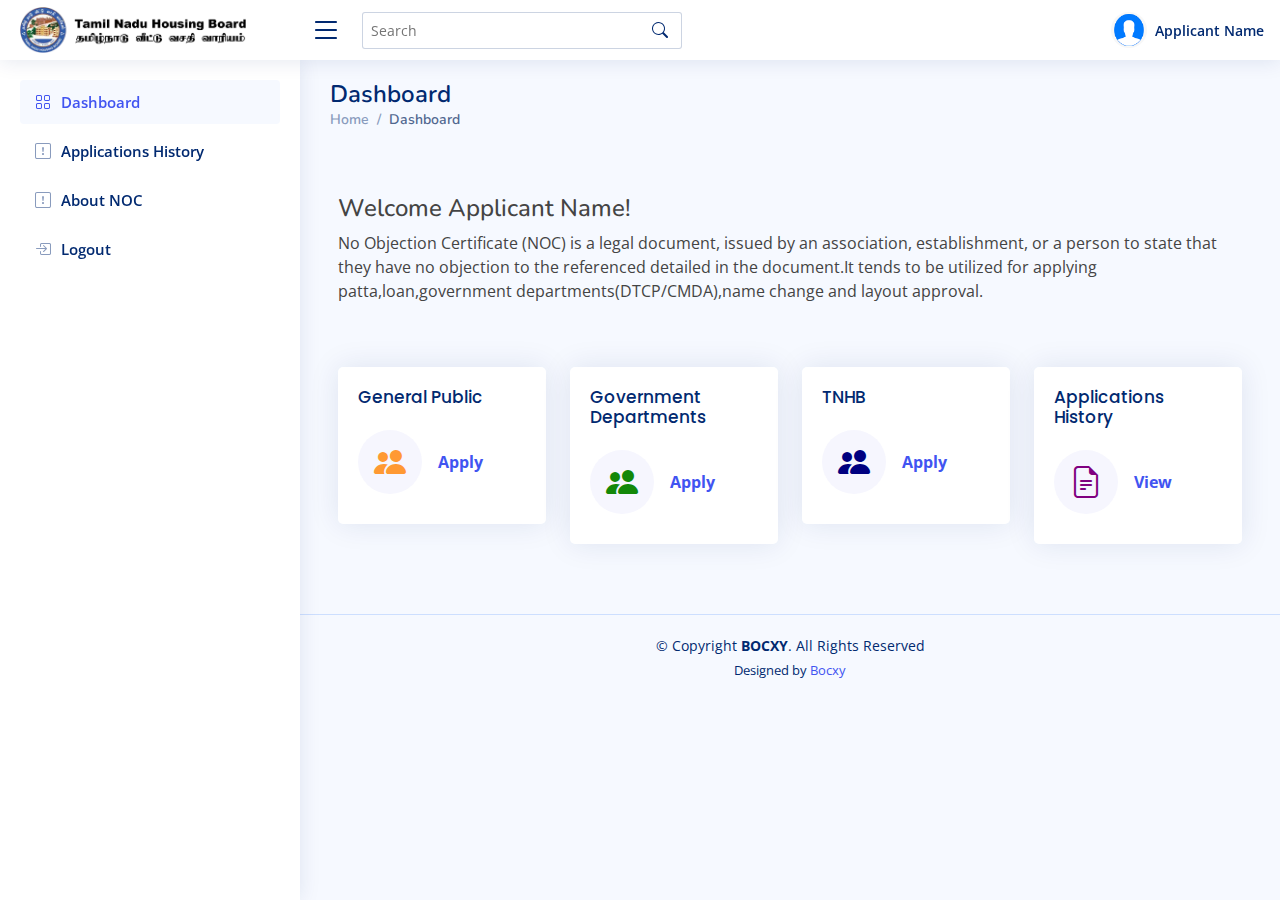
<file: index.html>
<!DOCTYPE html>
<html lang="en">
  <head>
    <meta charset="utf-8" />
    <meta content="width=device-width, initial-scale=1.0" name="viewport" />

    <title>NOC - Applicant Dashboard</title>
    <meta content="" name="description" />
    <meta content="" name="keywords" />

    <!-- Favicons -->
    <link href="assets/img/favicon.png" rel="icon" />
    <link href="assets/img/apple-touch-icon.png" rel="apple-touch-icon" />

    <!-- Google Fonts -->
    <link href="https://fonts.gstatic.com" rel="preconnect" />
    <link
      href="https://fonts.googleapis.com/css?family=Open+Sans:300,300i,400,400i,600,600i,700,700i|Nunito:300,300i,400,400i,600,600i,700,700i|Poppins:300,300i,400,400i,500,500i,600,600i,700,700i"
      rel="stylesheet"
    />

    <!-- Vendor CSS Files -->
    <link
      href="assets/vendor/bootstrap/css/bootstrap.min.css"
      rel="stylesheet"
    />
    <link
      href="assets/vendor/bootstrap-icons/bootstrap-icons.css"
      rel="stylesheet"
    />
    <link href="assets/vendor/boxicons/css/boxicons.min.css" rel="stylesheet" />
    <link href="assets/vendor/quill/quill.snow.css" rel="stylesheet" />
    <link href="assets/vendor/quill/quill.bubble.css" rel="stylesheet" />
    <link href="assets/vendor/remixicon/remixicon.css" rel="stylesheet" />
    <link href="assets/vendor/simple-datatables/style.css" rel="stylesheet" />
    <link
      rel="stylesheet"
      type="text/css"
      href="src/plugins/bootstrap-tagsinput/bootstrap-tagsinput.css"
    />

    <!-- Template Main CSS File -->
    <link href="assets/css/style.css" rel="stylesheet" />
  </head>

  <body>
    <!-- ======= Header ======= -->
    <header id="header" class="header fixed-top d-flex align-items-center">
      <div class="d-flex align-items-center justify-content-between">
        <a href="index.html" class="logo d-flex align-items-center">
          <img src="assets/img/tnhb_logo.png" alt="" />
          <span class="d-none d-lg-block"></span>
        </a>
        <i class="bi bi-list toggle-sidebar-btn"></i>
      </div>
      <!-- End Logo -->

      <div class="search-bar">
        <form
          class="search-form d-flex align-items-center"
          method="POST"
          action="#"
        >
          <input
            type="text"
            name="query"
            placeholder="Search"
            title="Enter search keyword"
          />
          <button type="submit" title="Search">
            <i class="bi bi-search"></i>
          </button>
        </form>
      </div>
      <!-- End Search Bar -->

      <nav class="header-nav ms-auto">
        <ul class="d-flex align-items-center">
          <li class="nav-item d-block d-lg-none">
            <a class="nav-link nav-icon search-bar-toggle" href="#">
              <i class="bi bi-search"></i>
            </a>
          </li>
          <!-- End Search Icon-->

          <li class="nav-item dropdown pe-3">
            <a
              class="nav-link nav-profile d-flex align-items-center pe-0"
              href="#"
              data-bs-toggle="dropdown"
            >
              <img
                src="assets/img/profile.png"
                alt="Profile"
                class="rounded-circle"
              />
              <span class="d-none d-md-block ps-2">Applicant Name</span> </a
            ><!-- End Profile Iamge Icon -->
            <!-- End Profile Dropdown Items -->
          </li>
          <!-- End Profile Nav -->
        </ul>
      </nav>
      <!-- End Icons Navigation -->
    </header>
    <!-- End Header -->

    <!-- ======= Sidebar ======= -->
    <aside id="sidebar" class="sidebar">
      <ul class="sidebar-nav" id="sidebar-nav">
        <li class="nav-item">
          <a class="nav-link" href="index.html">
            <i class="bi bi-grid"></i>
            <span>Dashboard</span>
          </a>
        </li>
        <!-- End Dashboard Nav -->
        <li class="nav-item">
          <a class="nav-link collapsed" href="apphistory.html">
            <i class="bi-exclamation-square"></i>
            <span>Applications History</span>
          </a>
        </li>
        <!-- End Contact Page Nav -->
        <li class="nav-item">
          <a class="nav-link collapsed" href="apphistory.html">
            <i class="bi-exclamation-square"></i>
            <span>About NOC</span>
          </a>
        </li>
        <!-- End Contact Page Nav -->

        <li class="nav-item">
          <a class="nav-link collapsed" href="login.html">
            <i class="bi bi-box-arrow-in-right"></i>
            <span>Logout</span>
          </a>
        </li>
        <!-- End Login Page Nav -->
      </ul>
    </aside>
    <!-- End Sidebar-->

    <main id="main" class="main">
      <div class="pagetitle">
        <h1>Dashboard</h1>
        <nav>
          <ol class="breadcrumb">
            <li class="breadcrumb-item"><a href="index.html">Home</a></li>
            <li class="breadcrumb-item active">Dashboard</li>
          </ol>
        </nav>
      </div>
      <!-- End Page Title -->
      <br>
      <br>

      <section class="section dashboard">
        <div class="row">
          <!-- Left side columns -->
          <div class="col-lg-12">
            <div class="row">
              <div class="card-body">
                <div class="mobile-menu-overlay"></div>

                <div class="main-container">
                  <div class="pd-ltr-20">
                    <div class="card-box pd-20 height-100-p mb-30">
                      <div class="row align-items-center">
                        <!-- <div class="col-md-4">
                          <img src="vendors/images/banner-img.png" alt="" />
                        </div> -->

                        <div class="col-md-12">
                          <h4 class="font-20 weight-500 mb-10 text-capitalize">
                            Welcome Applicant Name!
                          </h4>
                          <!-- <center>
                           <p class="font-18 max-width-600">&nbsp;&nbsp;No Objection Certificate (NOC) is a legal document, issued by an association, establishment, or a person to state that they have no objection to the referenced detailed in the document.It tends to be utilized for applying patta,loan,government departments(DTCP/CMDA),name change,layout approval and different purposes to invalidate any objection by the party concerned in the process.</p>
                          </center> -->
                          <p class="font-16 max-width-600">No Objection Certificate (NOC) is a legal document, issued by an association, establishment, or a person to state that they have no objection to the referenced detailed in the document.It tends to be utilized for applying patta,loan,government departments(DTCP/CMDA),name change and layout approval.</p>
                        </div>
                      </div>
                    </div>
                    <br />
                    <br />
                    <div class="row">

                      <div class="col-xl-3 mb-30">
                        <div class="card info-card sales-card">
                          <div class="card-body">
                            <h5 class="card-title">General Public</h5>
                            <div class="d-flex align-items-center">
                              <div
                                class="card-icon rounded-circle d-flex align-items-center justify-content-center"
                              >
                                <i
                                  class="bi bi-people-fill"
                                  style="color: #ff9933"
                                ></i>
                              </div>
                              <div class="ps-3">
                                <h7 style="font-weight: bold"
                                  ><a href="./nocapplication.html">Apply</a></h7
                                >
                              </div>
                            </div>
                          </div>
                        </div>
                      </div>


                      <div class="col-xl-3 mb-30">
                        <div class="card info-card sales-card">
                          <div class="card-body">
                            <h5 class="card-title">Government Departments</h5>
                            <div class="d-flex align-items-center">
                              <div
                                class="card-icon rounded-circle d-flex align-items-center justify-content-center"
                              >
                                <i
                                  class="bi bi-people-fill"
                                  style="color: #138808"
                                ></i>
                              </div>
                              <div class="ps-3">
                                <h7 style="font-weight: bold"
                                  ><a href="./NonGovt.html">Apply</a></h7
                                >
                              </div>
                            </div>
                          </div>
                        </div>
                      </div>



                      <div class="col-xl-3 mb-30">
                        <div class="card info-card sales-card">
                          <div class="card-body">
                            <h5 class="card-title">TNHB</h5>
                            <div class="d-flex align-items-center">
                              <div
                                class="card-icon rounded-circle d-flex align-items-center justify-content-center"
                              >
                                <i
                                  class="bi bi-people-fill"
                                  style="color: #000080"
                                ></i>
                              </div>
                              <div class="ps-3">
                                <h7 style="font-weight: bold"
                                  ><a href="./NonGovt.html">Apply</a></h7
                                >
                              </div>
                            </div>
                          </div>
                        </div>
                      </div>

                      <div class="col-xl-3 mb-30">
                        <div class="card info-card sales-card">
                          <div class="card-body">
                            <h5 class="card-title">Applications History</h5>
                            <div class="d-flex align-items-center">
                              <div
                                class="card-icon rounded-circle d-flex align-items-center justify-content-center"
                              >
                                <i
                                  class="bi-file-earmark-text"
                                  style="color: #800080"
                                ></i>
                              </div>

                              <div class="ps-3">
                                <h7 style="font-weight: bold"
                                  ><a href="./apphistory.html">View</a></h7
                                >
                              </div>
                            </div>
                          </div>
                        </div>
                      </div>
                    </div>
                  </div>
                </div>
              </div>
            </div>
          </div>
        </div>
      </section>
    </main>
    <!-- End #main -->

    <!-- ======= Footer ======= -->
    <footer id="footer" class="footer">
      <div class="copyright">
        &copy; Copyright <strong><span>BOCXY</span></strong
        >. All Rights Reserved
      </div>
      <div class="credits">
        Designed by <a href="https://bocxy.com/">Bocxy</a>
      </div>
    </footer>
    <!-- End Footer -->

    <a
      href="#"
      class="back-to-top d-flex align-items-center justify-content-center"
      ><i class="bi bi-arrow-up-short"></i
    ></a>

    <!-- Vendor JS Files -->
    <script src="assets/vendor/apexcharts/apexcharts.min.js"></script>
    <script src="assets/vendor/bootstrap/js/bootstrap.bundle.min.js"></script>
    <script src="assets/vendor/chart.js/chart.min.js"></script>
    <script src="assets/vendor/echarts/echarts.min.js"></script>
    <script src="assets/vendor/quill/quill.min.js"></script>
    <script src="assets/vendor/simple-datatables/simple-datatables.js"></script>
    <script src="assets/vendor/tinymce/tinymce.min.js"></script>
    <script src="assets/vendor/php-email-form/validate.js"></script>

    <!-- Template Main JS File -->
    <script src="assets/js/main.js"></script>
  </body>
</html>
</file>
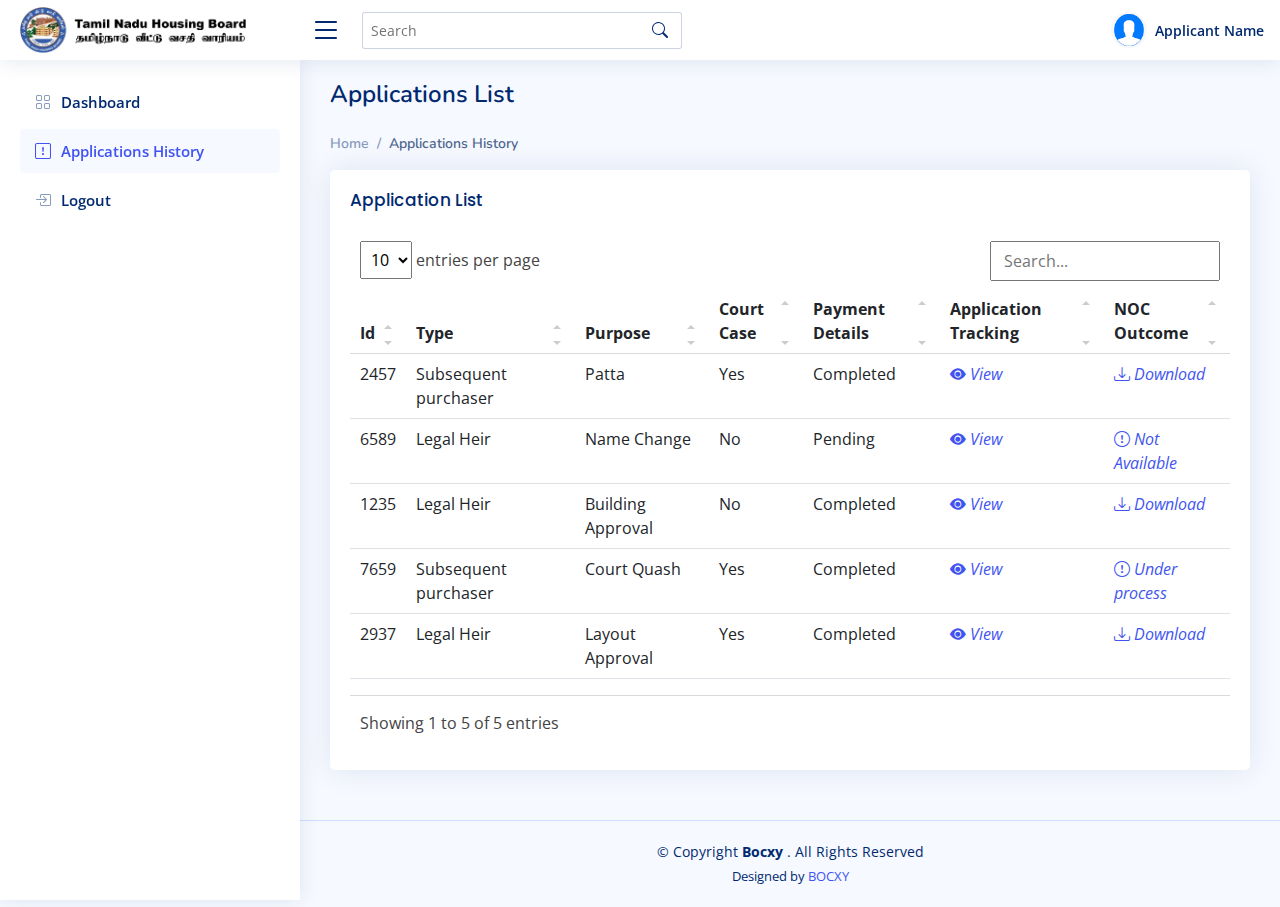
<file: apphistory.html>
<!DOCTYPE html>
<html lang="en">
  <head>
    <meta charset="utf-8" />
    <meta content="width=device-width, initial-scale=1.0" name="viewport" />

    <title>NOC - Applicant Dashboard</title>
    <meta content="" name="description" />
    <meta content="" name="keywords" />

    <!-- Favicons -->
    <link href="assets/img/favicon.png" rel="icon" />
    <link href="assets/img/apple-touch-icon.png" rel="apple-touch-icon" />

    <!-- Google Fonts -->
    <link href="https://fonts.gstatic.com" rel="preconnect" />
    <link
      href="https://fonts.googleapis.com/css?family=Open+Sans:300,300i,400,400i,600,600i,700,700i|Nunito:300,300i,400,400i,600,600i,700,700i|Poppins:300,300i,400,400i,500,500i,600,600i,700,700i"
      rel="stylesheet"
    />

    <!-- Vendor CSS Files -->
    <link
      href="assets/vendor/bootstrap/css/bootstrap.min.css"
      rel="stylesheet"
    />
    <link
      href="assets/vendor/bootstrap-icons/bootstrap-icons.css"
      rel="stylesheet"
    />
    <link href="assets/vendor/remixicon/remixicon.css" rel="stylesheet" />
    <link href="assets/vendor/boxicons/css/boxicons.min.css" rel="stylesheet" />
    <link href="assets/vendor/quill/quill.snow.css" rel="stylesheet" />
    <link href="assets/vendor/quill/quill.bubble.css" rel="stylesheet" />
    <link href="assets/vendor/simple-datatables/style.css" rel="stylesheet" />

    <!-- Template Main CSS File -->
    <link href="assets/css/style.css" rel="stylesheet" />
  </head>

  <body>
    <!-- ======= Header ======= -->
    <header id="header" class="header fixed-top d-flex align-items-center">
      <div class="d-flex align-items-center justify-content-between">
        <a href="index.html" class="logo d-flex align-items-center">
          <img src="assets/img/tnhb_logo.png" alt="" />
          <span class="d-none d-lg-block"></span>
        </a>
        <i class="bi bi-list toggle-sidebar-btn"></i>
      </div>
      <!-- End Logo -->

      <div class="search-bar">
        <form
          class="search-form d-flex align-items-center"
          method="POST"
          action="#"
        >
          <input
            type="text"
            name="query"
            placeholder="Search"
            title="Enter search keyword"
          />
          <button type="submit" title="Search">
            <i class="bi bi-search"></i>
          </button>
        </form>
      </div>
      <!-- End Search Bar -->

      <nav class="header-nav ms-auto">
        <ul class="d-flex align-items-center">
          <li class="nav-item d-block d-lg-none">
            <a class="nav-link nav-icon search-bar-toggle" href="#">
              <i class="bi bi-search"></i>
            </a>
          </li>
          <!-- End Search Icon-->

          <li class="nav-item dropdown pe-3">
            <a
              class="nav-link nav-profile d-flex align-items-center pe-0"
              href="#"
              data-bs-toggle="dropdown"
            >
              <img
                src="assets/img/profile.png"
                alt="Profile"
                class="rounded-circle"
              />
              <span class="d-none d-md-block ps-2">Applicant Name</span> </a
            ><!-- End Profile Iamge Icon -->
            <!-- End Profile Dropdown Items -->
          </li>
          <!-- End Profile Nav -->
        </ul>
      </nav>
      <!-- End Icons Navigation -->
    </header>
    <!-- End Header -->

    <!-- ======= Sidebar ======= -->
    <aside id="sidebar" class="sidebar">
      <ul class="sidebar-nav" id="sidebar-nav">
        <li class="nav-item">
          <a class="nav-link collapsed" href="index.html">
            <i class="bi bi-grid"></i>
            <span>Dashboard</span>
          </a>
        </li>
        <!-- End Dashboard Nav -->
        <li class="nav-item">
          <a class="nav-link" href="apphistory.html">
            <i class="bi-exclamation-square"></i>
            <span>Applications History</span>
          </a>
        </li>
        <!-- End Contact Page Nav -->

        <li class="nav-item">
          <a class="nav-link collapsed" href="login.html">
            <i class="bi bi-box-arrow-in-right"></i>
            <span>Logout</span>
          </a>
        </li>
        <!-- End Login Page Nav -->
      </ul>
    </aside>
    <!-- End Sidebar-->

    <main id="main" class="main">
      <div class="pagetitle">
        <h1>Applications List</h1>
        <br />
        <nav>
          <ol class="breadcrumb">
            <li class="breadcrumb-item"><a href="index.html">Home</a></li>

            <li class="breadcrumb-item active">Applications History</li>
          </ol>
        </nav>
      </div>
      <!-- End Page Title -->

      <section class="section">
        <div class="row">
          <div class="col-lg-12">
            <div class="card">
              <div class="card-body">
                <h5 class="card-title">Application List</h5>

                <!-- <a class="btn btn-primary btn-lg btn-block" onclick="window.print()">Print</a> -->

                <!-- Table with stripped rows -->
                <table class="table datatable">
                  <thead>
                    <tr>
                      <th scope="col">Id</th>
                      <th scope="col">Type</th>
                      <th scope="col">Purpose</th>
                      <th scope="col">Court Case</th>
                      <th scope="col">Payment Details</th>
                      <th scope="col">Application Tracking</th>
                      <th scope="col">NOC Outcome</th>
                    </tr>
                  </thead>

                  <tbody>
                    <tr>
                      <td>2457</td>
                      <td>Subsequent purchaser</td>
                      <td>Patta</td>
                      <td>Yes</td>
                      <td>Completed</td>
                      <td>
                        <a class="confirmation" href="comptracking.html">
                          <i class="bi bi-eye-fill"> View</i></a
                        >
                      </td>
                      <td>
                        <a class="confirmation" href="#">
                          <i class="bi bi bi-download"> Download</i></a
                        >
                      </td>
                    </tr>

                    <tr>
                      <td>6589</td>

                      <td>Legal Heir</td>
                      <td>Name Change</td>
                      <td>No</td>
                      <td>Pending</td>
                      <td>
                        <a class="confirmation" href="tracking.html">
                          <i class="bi bi-eye-fill"> View</i></a
                        >
                      </td>
                      <td>
                        <a class="confirmation" href="#">
                          <i class="bi bi-exclamation-circle">
                            Not Available</i
                          ></a
                        >
                      </td>
                    </tr>

                    <tr>
                      <td>1235</td>

                      <td>Legal Heir</td>
                      <td>Building Approval</td>
                      <td>No</td>
                      <td>Completed</td>
                      <td>
                        <a class="confirmation" href="#">
                          <i class="bi bi-eye-fill"> View</i></a
                        >
                      </td>
                      <td>
                        <a class="confirmation" href="comptracking.html">
                          <i class="bi bi bi-download"> Download</i></a
                        >
                      </td>
                    </tr>

                    <tr>
                      <td>7659</td>

                      <td>Subsequent purchaser</td>
                      <td>Court Quash</td>
                      <td>Yes</td>
                      <td>Completed</td>
                      <td>
                        <a class="confirmation" href="tracking.html">
                          <i class="bi bi-eye-fill"> View</i></a
                        >
                      </td>
                      <td>
                        <a class="confirmation" href="#">
                          <i class="bi bi-exclamation-circle"
                            > Under process</i
                          ></a
                        >
                      </td>
                    </tr>

                    <tr>
                      <td>2937</td>

                      <td>Legal Heir</td>
                      <td>Layout Approval</td>
                      <td>Yes</td>
                      <td>Completed</td>
                      <td>
                        <a class="confirmation" href="tracking.html">
                          <i class="bi bi-eye-fill"> View</i></a
                        >
                      </td>
                      <td>
                        <a class="confirmation" href="comptracking.html">
                          <i class="bi bi bi-download"> Download</i></a
                        >
                      </td>
                    </tr>
                  </tbody>
                </table>
                <!-- End Table with stripped rows -->
              </div>
            </div>
          </div>
        </div>
      </section>
    </main>
    <!-- End #main -->

    <!-- ======= Footer ======= -->
    <footer id="footer" class="footer">
      <div class="copyright">
        &copy; Copyright <strong><span>Bocxy </span></strong>. All Rights
        Reserved
      </div>
      <div class="credits">
        Designed by <a href="https://bocxy.com/">BOCXY</a>
      </div>
    </footer>
    <!-- End Footer -->

    <a
      href="#"
      class="back-to-top d-flex align-items-center justify-content-center"
      ><i class="bi bi-arrow-up-short"></i
    ></a>

    <!-- Vendor JS Files -->
    <script src="assets/vendor/bootstrap/js/bootstrap.bundle.js"></script>
    <script src="assets/vendor/php-email-form/validate.js"></script>
    <script src="assets/vendor/quill/quill.min.js"></script>
    <script src="assets/vendor/tinymce/tinymce.min.js"></script>
    <script src="assets/vendor/simple-datatables/simple-datatables.js"></script>
    <script src="assets/vendor/chart.js/chart.min.js"></script>
    <script src="assets/vendor/apexcharts/apexcharts.min.js"></script>
    <script src="assets/vendor/echarts/echarts.min.js"></script>

    <!-- Template Main JS File -->
    <script src="assets/js/main.js"></script>
  </body>
</html>
</file>
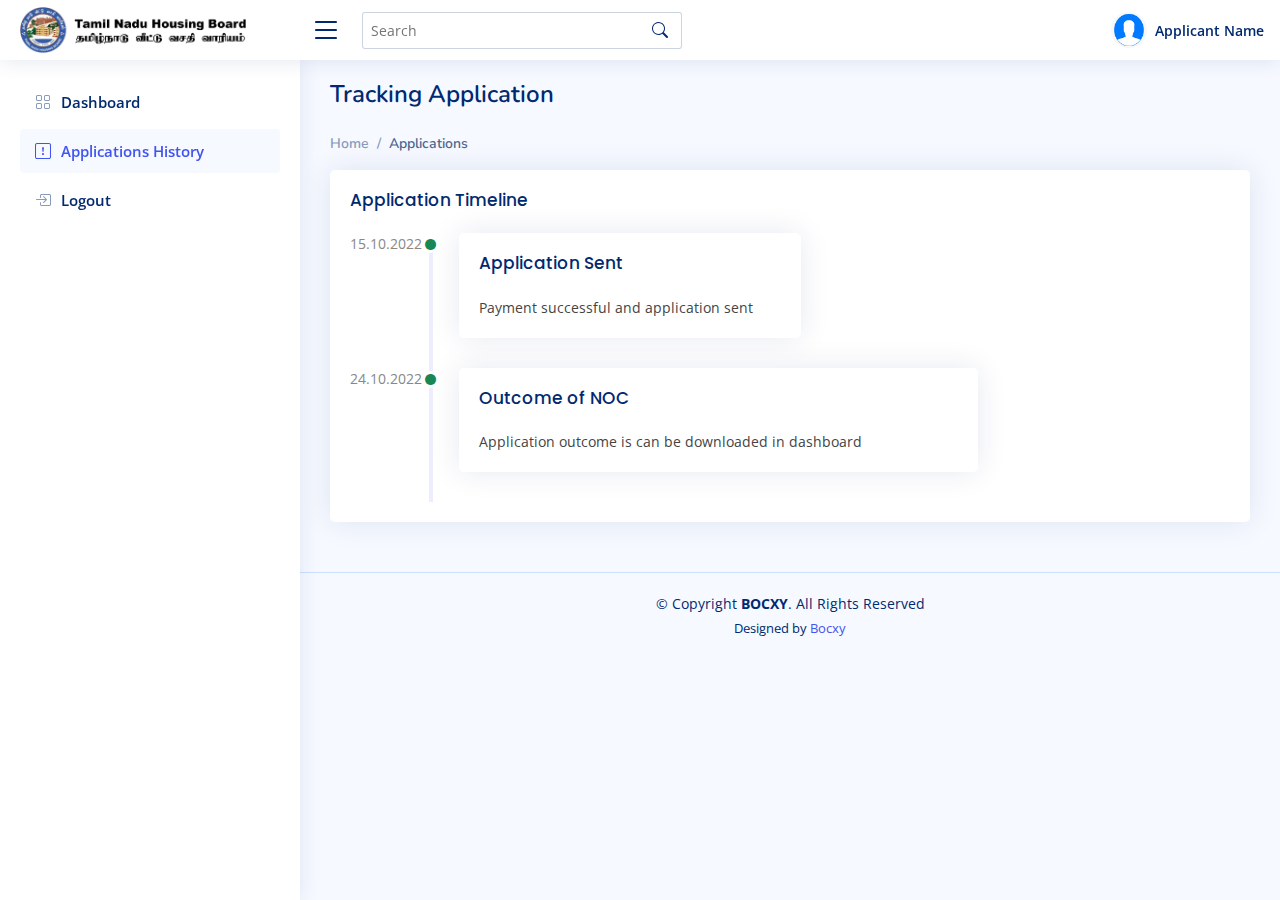
<file: comptracking.html>
<!DOCTYPE html>
<html lang="en">

<head>
  <meta charset="utf-8">
  <meta content="width=device-width, initial-scale=1.0" name="viewport">

  <title>NOC - Tracking Applications</title>
  <meta content="" name="description">
  <meta content="" name="keywords">

  <!-- Favicons -->
  <link href="assets/img/favicon.png" rel="icon">
  <link href="assets/img/apple-touch-icon.png" rel="apple-touch-icon">

  <!-- Google Fonts -->
  <link href="https://fonts.gstatic.com" rel="preconnect">
  <link href="https://fonts.googleapis.com/css?family=Open+Sans:300,300i,400,400i,600,600i,700,700i|Nunito:300,300i,400,400i,600,600i,700,700i|Poppins:300,300i,400,400i,500,500i,600,600i,700,700i" rel="stylesheet">

  <!-- Vendor CSS Files -->
  <link href="assets/vendor/bootstrap/css/bootstrap.min.css" rel="stylesheet">
  <link href="assets/vendor/bootstrap-icons/bootstrap-icons.css" rel="stylesheet">
  <link href="assets/vendor/boxicons/css/boxicons.min.css" rel="stylesheet">
  <link href="assets/vendor/quill/quill.snow.css" rel="stylesheet">
  <link href="assets/vendor/quill/quill.bubble.css" rel="stylesheet">
  <link href="assets/vendor/remixicon/remixicon.css" rel="stylesheet">
  <link href="assets/vendor/simple-datatables/style.css" rel="stylesheet">

  <!-- Template Main CSS File -->
  <link href="assets/css/style.css" rel="stylesheet">



</head>

<body>

<!-- ======= Header ======= -->
<header id="header" class="header fixed-top d-flex align-items-center">

  <div class="d-flex align-items-center justify-content-between">
    <a href="index.html" class="logo d-flex align-items-center">
      <img src="assets/img/tnhb_logo.png" alt="">
      <span class="d-none d-lg-block"></span>
    </a>
    <i class="bi bi-list toggle-sidebar-btn"></i>
  </div><!-- End Logo -->

  <div class="search-bar">
    <form class="search-form d-flex align-items-center" method="POST" action="#">
      <input type="text" name="query" placeholder="Search" title="Enter search keyword">
      <button type="submit" title="Search"><i class="bi bi-search"></i></button>
    </form>
  </div><!-- End Search Bar -->

  <nav class="header-nav ms-auto">
    <ul class="d-flex align-items-center">

      <li class="nav-item d-block d-lg-none">
        <a class="nav-link nav-icon search-bar-toggle " href="#">
          <i class="bi bi-search"></i>
        </a>
      </li><!-- End Search Icon-->



      <li class="nav-item dropdown pe-3">

        <a class="nav-link nav-profile d-flex align-items-center pe-0" href="#" data-bs-toggle="dropdown">
          <img src="assets/img/profile.png" alt="Profile" class="rounded-circle">
          <span class="d-none d-md-block  ps-2">Applicant Name</span>
        </a><!-- End Profile Iamge Icon -->
<!-- End Profile Dropdown Items -->
      </li><!-- End Profile Nav -->

    </ul>
  </nav><!-- End Icons Navigation -->

</header><!-- End Header -->

<!-- ======= Sidebar ======= -->
<aside id="sidebar" class="sidebar">

  <ul class="sidebar-nav" id="sidebar-nav">

    <li class="nav-item">
      <a class="nav-link collapsed" href="index.html">
        <i class="bi bi-grid"></i>
        <span>Dashboard</span>
      </a>
    </li><!-- End Dashboard Nav -->
     <!-- End Dashboard Nav -->
     <li class="nav-item">
        <a class="nav-link " href="apphistory.html">
          <i class="bi-exclamation-square"></i>
          <span>Applications History</span>
        </a>
      </li>
      <!-- End Contact Page Nav -->

      <li class="nav-item">
        <a class="nav-link collapsed" href="login.html">
          <i class="bi bi-box-arrow-in-right"></i>
          <span>Logout</span>
        </a>
      </li>
      <!-- End Login Page Nav -->


  </ul>

</aside><!-- End Sidebar-->


  <main id="main" class="main">

    <div class="pagetitle">
      <h1>Tracking Application</h1>
      <br>
      <nav>
        <ol class="breadcrumb">
          <li class="breadcrumb-item"><a href="index.html">Home</a></li>

          <li class="breadcrumb-item active">Applications</li>
        </ol>
      </nav>
    </div><!-- End Page Title -->

    <section class="section">
      <div class="row">


        <div class="col-lg-12">

         <section class="section dashboard">
            <div class="row">
          <!-- Right side columns -->
          <div class="col-lg-12">
            <!-- Recent Activity -->
           <div class="card">


            <div class="card-body">
              <h5 class="card-title">Application Timeline </h5>

              <div class="activity">

                <div class="activity-item d-flex">
                  <div class="activite-label">15.10.2022</div>
                  <i class='bi bi-circle-fill activity-badge text-success align-self-start'></i>
                  &nbsp;&nbsp;&nbsp;&nbsp;&nbsp;
                 <div class="card card-box">
                    <div class="card-body">
                      <h5 class="card-title weight-500">
                        Application Sent
                      </h5>
                      <p class="card-text">
                        Payment successful and application sent &nbsp;&nbsp;&nbsp;&nbsp;&nbsp;&nbsp;
                      </p>
                    </div>
                  </div>
                </div><!-- End activity item-->





                <div class="activity-item d-flex">
                  <div class="activite-label">24.10.2022</div>
                  <i class='bi bi-circle-fill activity-badge text-success align-self-start'></i>
                  &nbsp;&nbsp;&nbsp;&nbsp;&nbsp;
                  <div class="card card-box">
                     <div class="card-body">
                       <h5 class="card-title weight-500">
                         Outcome of NOC
                       </h5>
                       <p class="card-text">
                         Application outcome is can be downloaded in dashboard &nbsp;&nbsp;&nbsp;&nbsp;&nbsp;&nbsp;&nbsp;&nbsp;&nbsp;
                         &nbsp;&nbsp;&nbsp;&nbsp;&nbsp;&nbsp;&nbsp;&nbsp;&nbsp;&nbsp;&nbsp;&nbsp;&nbsp;
                       </p>
                     </div>
                   </div>
                </div><!-- End activity item-->






              </div>

            </div>
          </div><!-- End Recent Activity -->
          </div>
          </div>
          </section>



        </div>
      </div>
    </section>

  </main><!-- End #main -->

  <!-- ======= Footer ======= -->
  <footer id="footer" class="footer">
    <div class="copyright">
      &copy; Copyright <strong><span>BOCXY</span></strong>. All Rights Reserved
    </div>
    <div class="credits">

      Designed by <a href="https://bocxy.com/">Bocxy</a>
    </div>
  </footer><!-- End Footer -->

  <a href="#" class="back-to-top d-flex align-items-center justify-content-center"><i class="bi bi-arrow-up-short"></i></a>

  <!-- Vendor JS Files -->
  <script src="assets/vendor/apexcharts/apexcharts.min.js"></script>
  <script src="assets/vendor/bootstrap/js/bootstrap.bundle.min.js"></script>
  <script src="assets/vendor/chart.js/chart.min.js"></script>
  <script src="assets/vendor/echarts/echarts.min.js"></script>
  <script src="assets/vendor/quill/quill.min.js"></script>
  <script src="assets/vendor/simple-datatables/simple-datatables.js"></script>
  <script src="assets/vendor/tinymce/tinymce.min.js"></script>
  <script src="assets/vendor/php-email-form/validate.js"></script>

  <!-- Template Main JS File -->
  <script src="assets/js/main.js"></script>



</body>

</html>
</file>
<file: assets/vendor/quill/quill.snow.css>
/*!
 * Quill Editor v1.3.7
 * https://quilljs.com/
 * Copyright (c) 2014, Jason Chen
 * Copyright (c) 2013, salesforce.com
 */
.ql-container {
  box-sizing: border-box;
  font-family: Helvetica, Arial, sans-serif;
  font-size: 13px;
  height: 100%;
  margin: 0px;
  position: relative;
}
.ql-container.ql-disabled .ql-tooltip {
  visibility: hidden;
}
.ql-container.ql-disabled .ql-editor ul[data-checked] > li::before {
  pointer-events: none;
}
.ql-clipboard {
  left: -100000px;
  height: 1px;
  overflow-y: hidden;
  position: absolute;
  top: 50%;
}
.ql-clipboard p {
  margin: 0;
  padding: 0;
}
.ql-editor {
  box-sizing: border-box;
  line-height: 1.42;
  height: 100%;
  outline: none;
  overflow-y: auto;
  padding: 12px 15px;
  tab-size: 4;
  -moz-tab-size: 4;
  text-align: left;
  white-space: pre-wrap;
  word-wrap: break-word;
}
.ql-editor > * {
  cursor: text;
}
.ql-editor p,
.ql-editor ol,
.ql-editor ul,
.ql-editor pre,
.ql-editor blockquote,
.ql-editor h1,
.ql-editor h2,
.ql-editor h3,
.ql-editor h4,
.ql-editor h5,
.ql-editor h6 {
  margin: 0;
  padding: 0;
  counter-reset: list-1 list-2 list-3 list-4 list-5 list-6 list-7 list-8 list-9;
}
.ql-editor ol,
.ql-editor ul {
  padding-left: 1.5em;
}
.ql-editor ol > li,
.ql-editor ul > li {
  list-style-type: none;
}
.ql-editor ul > li::before {
  content: '\2022';
}
.ql-editor ul[data-checked=true],
.ql-editor ul[data-checked=false] {
  pointer-events: none;
}
.ql-editor ul[data-checked=true] > li *,
.ql-editor ul[data-checked=false] > li * {
  pointer-events: all;
}
.ql-editor ul[data-checked=true] > li::before,
.ql-editor ul[data-checked=false] > li::before {
  color: #777;
  cursor: pointer;
  pointer-events: all;
}
.ql-editor ul[data-checked=true] > li::before {
  content: '\2611';
}
.ql-editor ul[data-checked=false] > li::before {
  content: '\2610';
}
.ql-editor li::before {
  display: inline-block;
  white-space: nowrap;
  width: 1.2em;
}
.ql-editor li:not(.ql-direction-rtl)::before {
  margin-left: -1.5em;
  margin-right: 0.3em;
  text-align: right;
}
.ql-editor li.ql-direction-rtl::before {
  margin-left: 0.3em;
  margin-right: -1.5em;
}
.ql-editor ol li:not(.ql-direction-rtl),
.ql-editor ul li:not(.ql-direction-rtl) {
  padding-left: 1.5em;
}
.ql-editor ol li.ql-direction-rtl,
.ql-editor ul li.ql-direction-rtl {
  padding-right: 1.5em;
}
.ql-editor ol li {
  counter-reset: list-1 list-2 list-3 list-4 list-5 list-6 list-7 list-8 list-9;
  counter-increment: list-0;
}
.ql-editor ol li:before {
  content: counter(list-0, decimal) '. ';
}
.ql-editor ol li.ql-indent-1 {
  counter-increment: list-1;
}
.ql-editor ol li.ql-indent-1:before {
  content: counter(list-1, lower-alpha) '. ';
}
.ql-editor ol li.ql-indent-1 {
  counter-reset: list-2 list-3 list-4 list-5 list-6 list-7 list-8 list-9;
}
.ql-editor ol li.ql-indent-2 {
  counter-increment: list-2;
}
.ql-editor ol li.ql-indent-2:before {
  content: counter(list-2, lower-roman) '. ';
}
.ql-editor ol li.ql-indent-2 {
  counter-reset: list-3 list-4 list-5 list-6 list-7 list-8 list-9;
}
.ql-editor ol li.ql-indent-3 {
  counter-increment: list-3;
}
.ql-editor ol li.ql-indent-3:before {
  content: counter(list-3, decimal) '. ';
}
.ql-editor ol li.ql-indent-3 {
  counter-reset: list-4 list-5 list-6 list-7 list-8 list-9;
}
.ql-editor ol li.ql-indent-4 {
  counter-increment: list-4;
}
.ql-editor ol li.ql-indent-4:before {
  content: counter(list-4, lower-alpha) '. ';
}
.ql-editor ol li.ql-indent-4 {
  counter-reset: list-5 list-6 list-7 list-8 list-9;
}
.ql-editor ol li.ql-indent-5 {
  counter-increment: list-5;
}
.ql-editor ol li.ql-indent-5:before {
  content: counter(list-5, lower-roman) '. ';
}
.ql-editor ol li.ql-indent-5 {
  counter-reset: list-6 list-7 list-8 list-9;
}
.ql-editor ol li.ql-indent-6 {
  counter-increment: list-6;
}
.ql-editor ol li.ql-indent-6:before {
  content: counter(list-6, decimal) '. ';
}
.ql-editor ol li.ql-indent-6 {
  counter-reset: list-7 list-8 list-9;
}
.ql-editor ol li.ql-indent-7 {
  counter-increment: list-7;
}
.ql-editor ol li.ql-indent-7:before {
  content: counter(list-7, lower-alpha) '. ';
}
.ql-editor ol li.ql-indent-7 {
  counter-reset: list-8 list-9;
}
.ql-editor ol li.ql-indent-8 {
  counter-increment: list-8;
}
.ql-editor ol li.ql-indent-8:before {
  content: counter(list-8, lower-roman) '. ';
}
.ql-editor ol li.ql-indent-8 {
  counter-reset: list-9;
}
.ql-editor ol li.ql-indent-9 {
  counter-increment: list-9;
}
.ql-editor ol li.ql-indent-9:before {
  content: counter(list-9, decimal) '. ';
}
.ql-editor .ql-indent-1:not(.ql-direction-rtl) {
  padding-left: 3em;
}
.ql-editor li.ql-indent-1:not(.ql-direction-rtl) {
  padding-left: 4.5em;
}
.ql-editor .ql-indent-1.ql-direction-rtl.ql-align-right {
  padding-right: 3em;
}
.ql-editor li.ql-indent-1.ql-direction-rtl.ql-align-right {
  padding-right: 4.5em;
}
.ql-editor .ql-indent-2:not(.ql-direction-rtl) {
  padding-left: 6em;
}
.ql-editor li.ql-indent-2:not(.ql-direction-rtl) {
  padding-left: 7.5em;
}
.ql-editor .ql-indent-2.ql-direction-rtl.ql-align-right {
  padding-right: 6em;
}
.ql-editor li.ql-indent-2.ql-direction-rtl.ql-align-right {
  padding-right: 7.5em;
}
.ql-editor .ql-indent-3:not(.ql-direction-rtl) {
  padding-left: 9em;
}
.ql-editor li.ql-indent-3:not(.ql-direction-rtl) {
  padding-left: 10.5em;
}
.ql-editor .ql-indent-3.ql-direction-rtl.ql-align-right {
  padding-right: 9em;
}
.ql-editor li.ql-indent-3.ql-direction-rtl.ql-align-right {
  padding-right: 10.5em;
}
.ql-editor .ql-indent-4:not(.ql-direction-rtl) {
  padding-left: 12em;
}
.ql-editor li.ql-indent-4:not(.ql-direction-rtl) {
  padding-left: 13.5em;
}
.ql-editor .ql-indent-4.ql-direction-rtl.ql-align-right {
  padding-right: 12em;
}
.ql-editor li.ql-indent-4.ql-direction-rtl.ql-align-right {
  padding-right: 13.5em;
}
.ql-editor .ql-indent-5:not(.ql-direction-rtl) {
  padding-left: 15em;
}
.ql-editor li.ql-indent-5:not(.ql-direction-rtl) {
  padding-left: 16.5em;
}
.ql-editor .ql-indent-5.ql-direction-rtl.ql-align-right {
  padding-right: 15em;
}
.ql-editor li.ql-indent-5.ql-direction-rtl.ql-align-right {
  padding-right: 16.5em;
}
.ql-editor .ql-indent-6:not(.ql-direction-rtl) {
  padding-left: 18em;
}
.ql-editor li.ql-indent-6:not(.ql-direction-rtl) {
  padding-left: 19.5em;
}
.ql-editor .ql-indent-6.ql-direction-rtl.ql-align-right {
  padding-right: 18em;
}
.ql-editor li.ql-indent-6.ql-direction-rtl.ql-align-right {
  padding-right: 19.5em;
}
.ql-editor .ql-indent-7:not(.ql-direction-rtl) {
  padding-left: 21em;
}
.ql-editor li.ql-indent-7:not(.ql-direction-rtl) {
  padding-left: 22.5em;
}
.ql-editor .ql-indent-7.ql-direction-rtl.ql-align-right {
  padding-right: 21em;
}
.ql-editor li.ql-indent-7.ql-direction-rtl.ql-align-right {
  padding-right: 22.5em;
}
.ql-editor .ql-indent-8:not(.ql-direction-rtl) {
  padding-left: 24em;
}
.ql-editor li.ql-indent-8:not(.ql-direction-rtl) {
  padding-left: 25.5em;
}
.ql-editor .ql-indent-8.ql-direction-rtl.ql-align-right {
  padding-right: 24em;
}
.ql-editor li.ql-indent-8.ql-direction-rtl.ql-align-right {
  padding-right: 25.5em;
}
.ql-editor .ql-indent-9:not(.ql-direction-rtl) {
  padding-left: 27em;
}
.ql-editor li.ql-indent-9:not(.ql-direction-rtl) {
  padding-left: 28.5em;
}
.ql-editor .ql-indent-9.ql-direction-rtl.ql-align-right {
  padding-right: 27em;
}
.ql-editor li.ql-indent-9.ql-direction-rtl.ql-align-right {
  padding-right: 28.5em;
}
.ql-editor .ql-video {
  display: block;
  max-width: 100%;
}
.ql-editor .ql-video.ql-align-center {
  margin: 0 auto;
}
.ql-editor .ql-video.ql-align-right {
  margin: 0 0 0 auto;
}
.ql-editor .ql-bg-black {
  background-color: #000;
}
.ql-editor .ql-bg-red {
  background-color: #e60000;
}
.ql-editor .ql-bg-orange {
  background-color: #f90;
}
.ql-editor .ql-bg-yellow {
  background-color: #ff0;
}
.ql-editor .ql-bg-green {
  background-color: #008a00;
}
.ql-editor .ql-bg-blue {
  background-color: #06c;
}
.ql-editor .ql-bg-purple {
  background-color: #93f;
}
.ql-editor .ql-color-white {
  color: #fff;
}
.ql-editor .ql-color-red {
  color: #e60000;
}
.ql-editor .ql-color-orange {
  color: #f90;
}
.ql-editor .ql-color-yellow {
  color: #ff0;
}
.ql-editor .ql-color-green {
  color: #008a00;
}
.ql-editor .ql-color-blue {
  color: #06c;
}
.ql-editor .ql-color-purple {
  color: #93f;
}
.ql-editor .ql-font-serif {
  font-family: Georgia, Times New Roman, serif;
}
.ql-editor .ql-font-monospace {
  font-family: Monaco, Courier New, monospace;
}
.ql-editor .ql-size-small {
  font-size: 0.75em;
}
.ql-editor .ql-size-large {
  font-size: 1.5em;
}
.ql-editor .ql-size-huge {
  font-size: 2.5em;
}
.ql-editor .ql-direction-rtl {
  direction: rtl;
  text-align: inherit;
}
.ql-editor .ql-align-center {
  text-align: center;
}
.ql-editor .ql-align-justify {
  text-align: justify;
}
.ql-editor .ql-align-right {
  text-align: right;
}
.ql-editor.ql-blank::before {
  color: rgba(0,0,0,0.6);
  content: attr(data-placeholder);
  font-style: italic;
  left: 15px;
  pointer-events: none;
  position: absolute;
  right: 15px;
}
.ql-snow.ql-toolbar:after,
.ql-snow .ql-toolbar:after {
  clear: both;
  content: '';
  display: table;
}
.ql-snow.ql-toolbar button,
.ql-snow .ql-toolbar button {
  background: none;
  border: none;
  cursor: pointer;
  display: inline-block;
  float: left;
  height: 24px;
  padding: 3px 5px;
  width: 28px;
}
.ql-snow.ql-toolbar button svg,
.ql-snow .ql-toolbar button svg {
  float: left;
  height: 100%;
}
.ql-snow.ql-toolbar button:active:hover,
.ql-snow .ql-toolbar button:active:hover {
  outline: none;
}
.ql-snow.ql-toolbar input.ql-image[type=file],
.ql-snow .ql-toolbar input.ql-image[type=file] {
  display: none;
}
.ql-snow.ql-toolbar button:hover,
.ql-snow .ql-toolbar button:hover,
.ql-snow.ql-toolbar button:focus,
.ql-snow .ql-toolbar button:focus,
.ql-snow.ql-toolbar button.ql-active,
.ql-snow .ql-toolbar button.ql-active,
.ql-snow.ql-toolbar .ql-picker-label:hover,
.ql-snow .ql-toolbar .ql-picker-label:hover,
.ql-snow.ql-toolbar .ql-picker-label.ql-active,
.ql-snow .ql-toolbar .ql-picker-label.ql-active,
.ql-snow.ql-toolbar .ql-picker-item:hover,
.ql-snow .ql-toolbar .ql-picker-item:hover,
.ql-snow.ql-toolbar .ql-picker-item.ql-selected,
.ql-snow .ql-toolbar .ql-picker-item.ql-selected {
  color: #06c;
}
.ql-snow.ql-toolbar button:hover .ql-fill,
.ql-snow .ql-toolbar button:hover .ql-fill,
.ql-snow.ql-toolbar button:focus .ql-fill,
.ql-snow .ql-toolbar button:focus .ql-fill,
.ql-snow.ql-toolbar button.ql-active .ql-fill,
.ql-snow .ql-toolbar button.ql-active .ql-fill,
.ql-snow.ql-toolbar .ql-picker-label:hover .ql-fill,
.ql-snow .ql-toolbar .ql-picker-label:hover .ql-fill,
.ql-snow.ql-toolbar .ql-picker-label.ql-active .ql-fill,
.ql-snow .ql-toolbar .ql-picker-label.ql-active .ql-fill,
.ql-snow.ql-toolbar .ql-picker-item:hover .ql-fill,
.ql-snow .ql-toolbar .ql-picker-item:hover .ql-fill,
.ql-snow.ql-toolbar .ql-picker-item.ql-selected .ql-fill,
.ql-snow .ql-toolbar .ql-picker-item.ql-selected .ql-fill,
.ql-snow.ql-toolbar button:hover .ql-stroke.ql-fill,
.ql-snow .ql-toolbar button:hover .ql-stroke.ql-fill,
.ql-snow.ql-toolbar button:focus .ql-stroke.ql-fill,
.ql-snow .ql-toolbar button:focus .ql-stroke.ql-fill,
.ql-snow.ql-toolbar button.ql-active .ql-stroke.ql-fill,
.ql-snow .ql-toolbar button.ql-active .ql-stroke.ql-fill,
.ql-snow.ql-toolbar .ql-picker-label:hover .ql-stroke.ql-fill,
.ql-snow .ql-toolbar .ql-picker-label:hover .ql-stroke.ql-fill,
.ql-snow.ql-toolbar .ql-picker-label.ql-active .ql-stroke.ql-fill,
.ql-snow .ql-toolbar .ql-picker-label.ql-active .ql-stroke.ql-fill,
.ql-snow.ql-toolbar .ql-picker-item:hover .ql-stroke.ql-fill,
.ql-snow .ql-toolbar .ql-picker-item:hover .ql-stroke.ql-fill,
.ql-snow.ql-toolbar .ql-picker-item.ql-selected .ql-stroke.ql-fill,
.ql-snow .ql-toolbar .ql-picker-item.ql-selected .ql-stroke.ql-fill {
  fill: #06c;
}
.ql-snow.ql-toolbar button:hover .ql-stroke,
.ql-snow .ql-toolbar button:hover .ql-stroke,
.ql-snow.ql-toolbar button:focus .ql-stroke,
.ql-snow .ql-toolbar button:focus .ql-stroke,
.ql-snow.ql-toolbar button.ql-active .ql-stroke,
.ql-snow .ql-toolbar button.ql-active .ql-stroke,
.ql-snow.ql-toolbar .ql-picker-label:hover .ql-stroke,
.ql-snow .ql-toolbar .ql-picker-label:hover .ql-stroke,
.ql-snow.ql-toolbar .ql-picker-label.ql-active .ql-stroke,
.ql-snow .ql-toolbar .ql-picker-label.ql-active .ql-stroke,
.ql-snow.ql-toolbar .ql-picker-item:hover .ql-stroke,
.ql-snow .ql-toolbar .ql-picker-item:hover .ql-stroke,
.ql-snow.ql-toolbar .ql-picker-item.ql-selected .ql-stroke,
.ql-snow .ql-toolbar .ql-picker-item.ql-selected .ql-stroke,
.ql-snow.ql-toolbar button:hover .ql-stroke-miter,
.ql-snow .ql-toolbar button:hover .ql-stroke-miter,
.ql-snow.ql-toolbar button:focus .ql-stroke-miter,
.ql-snow .ql-toolbar button:focus .ql-stroke-miter,
.ql-snow.ql-toolbar button.ql-active .ql-stroke-miter,
.ql-snow .ql-toolbar button.ql-active .ql-stroke-miter,
.ql-snow.ql-toolbar .ql-picker-label:hover .ql-stroke-miter,
.ql-snow .ql-toolbar .ql-picker-label:hover .ql-stroke-miter,
.ql-snow.ql-toolbar .ql-picker-label.ql-active .ql-stroke-miter,
.ql-snow .ql-toolbar .ql-picker-label.ql-active .ql-stroke-miter,
.ql-snow.ql-toolbar .ql-picker-item:hover .ql-stroke-miter,
.ql-snow .ql-toolbar .ql-picker-item:hover .ql-stroke-miter,
.ql-snow.ql-toolbar .ql-picker-item.ql-selected .ql-stroke-miter,
.ql-snow .ql-toolbar .ql-picker-item.ql-selected .ql-stroke-miter {
  stroke: #06c;
}
@media (pointer: coarse) {
  .ql-snow.ql-toolbar button:hover:not(.ql-active),
  .ql-snow .ql-toolbar button:hover:not(.ql-active) {
    color: #444;
  }
  .ql-snow.ql-toolbar button:hover:not(.ql-active) .ql-fill,
  .ql-snow .ql-toolbar button:hover:not(.ql-active) .ql-fill,
  .ql-snow.ql-toolbar button:hover:not(.ql-active) .ql-stroke.ql-fill,
  .ql-snow .ql-toolbar button:hover:not(.ql-active) .ql-stroke.ql-fill {
    fill: #444;
  }
  .ql-snow.ql-toolbar button:hover:not(.ql-active) .ql-stroke,
  .ql-snow .ql-toolbar button:hover:not(.ql-active) .ql-stroke,
  .ql-snow.ql-toolbar button:hover:not(.ql-active) .ql-stroke-miter,
  .ql-snow .ql-toolbar button:hover:not(.ql-active) .ql-stroke-miter {
    stroke: #444;
  }
}
.ql-snow {
  box-sizing: border-box;
}
.ql-snow * {
  box-sizing: border-box;
}
.ql-snow .ql-hidden {
  display: none;
}
.ql-snow .ql-out-bottom,
.ql-snow .ql-out-top {
  visibility: hidden;
}
.ql-snow .ql-tooltip {
  position: absolute;
  transform: translateY(10px);
}
.ql-snow .ql-tooltip a {
  cursor: pointer;
  text-decoration: none;
}
.ql-snow .ql-tooltip.ql-flip {
  transform: translateY(-10px);
}
.ql-snow .ql-formats {
  display: inline-block;
  vertical-align: middle;
}
.ql-snow .ql-formats:after {
  clear: both;
  content: '';
  display: table;
}
.ql-snow .ql-stroke {
  fill: none;
  stroke: #444;
  stroke-linecap: round;
  stroke-linejoin: round;
  stroke-width: 2;
}
.ql-snow .ql-stroke-miter {
  fill: none;
  stroke: #444;
  stroke-miterlimit: 10;
  stroke-width: 2;
}
.ql-snow .ql-fill,
.ql-snow .ql-stroke.ql-fill {
  fill: #444;
}
.ql-snow .ql-empty {
  fill: none;
}
.ql-snow .ql-even {
  fill-rule: evenodd;
}
.ql-snow .ql-thin,
.ql-snow .ql-stroke.ql-thin {
  stroke-width: 1;
}
.ql-snow .ql-transparent {
  opacity: 0.4;
}
.ql-snow .ql-direction svg:last-child {
  display: none;
}
.ql-snow .ql-direction.ql-active svg:last-child {
  display: inline;
}
.ql-snow .ql-direction.ql-active svg:first-child {
  display: none;
}
.ql-snow .ql-editor h1 {
  font-size: 2em;
}
.ql-snow .ql-editor h2 {
  font-size: 1.5em;
}
.ql-snow .ql-editor h3 {
  font-size: 1.17em;
}
.ql-snow .ql-editor h4 {
  font-size: 1em;
}
.ql-snow .ql-editor h5 {
  font-size: 0.83em;
}
.ql-snow .ql-editor h6 {
  font-size: 0.67em;
}
.ql-snow .ql-editor a {
  text-decoration: underline;
}
.ql-snow .ql-editor blockquote {
  border-left: 4px solid #ccc;
  margin-bottom: 5px;
  margin-top: 5px;
  padding-left: 16px;
}
.ql-snow .ql-editor code,
.ql-snow .ql-editor pre {
  background-color: #f0f0f0;
  border-radius: 3px;
}
.ql-snow .ql-editor pre {
  white-space: pre-wrap;
  margin-bottom: 5px;
  margin-top: 5px;
  padding: 5px 10px;
}
.ql-snow .ql-editor code {
  font-size: 85%;
  padding: 2px 4px;
}
.ql-snow .ql-editor pre.ql-syntax {
  background-color: #23241f;
  color: #f8f8f2;
  overflow: visible;
}
.ql-snow .ql-editor img {
  max-width: 100%;
}
.ql-snow .ql-picker {
  color: #444;
  display: inline-block;
  float: left;
  font-size: 14px;
  font-weight: 500;
  height: 24px;
  position: relative;
  vertical-align: middle;
}
.ql-snow .ql-picker-label {
  cursor: pointer;
  display: inline-block;
  height: 100%;
  padding-left: 8px;
  padding-right: 2px;
  position: relative;
  width: 100%;
}
.ql-snow .ql-picker-label::before {
  display: inline-block;
  line-height: 22px;
}
.ql-snow .ql-picker-options {
  background-color: #fff;
  display: none;
  min-width: 100%;
  padding: 4px 8px;
  position: absolute;
  white-space: nowrap;
}
.ql-snow .ql-picker-options .ql-picker-item {
  cursor: pointer;
  display: block;
  padding-bottom: 5px;
  padding-top: 5px;
}
.ql-snow .ql-picker.ql-expanded .ql-picker-label {
  color: #ccc;
  z-index: 2;
}
.ql-snow .ql-picker.ql-expanded .ql-picker-label .ql-fill {
  fill: #ccc;
}
.ql-snow .ql-picker.ql-expanded .ql-picker-label .ql-stroke {
  stroke: #ccc;
}
.ql-snow .ql-picker.ql-expanded .ql-picker-options {
  display: block;
  margin-top: -1px;
  top: 100%;
  z-index: 1;
}
.ql-snow .ql-color-picker,
.ql-snow .ql-icon-picker {
  width: 28px;
}
.ql-snow .ql-color-picker .ql-picker-label,
.ql-snow .ql-icon-picker .ql-picker-label {
  padding: 2px 4px;
}
.ql-snow .ql-color-picker .ql-picker-label svg,
.ql-snow .ql-icon-picker .ql-picker-label svg {
  right: 4px;
}
.ql-snow .ql-icon-picker .ql-picker-options {
  padding: 4px 0px;
}
.ql-snow .ql-icon-picker .ql-picker-item {
  height: 24px;
  width: 24px;
  padding: 2px 4px;
}
.ql-snow .ql-color-picker .ql-picker-options {
  padding: 3px 5px;
  width: 152px;
}
.ql-snow .ql-color-picker .ql-picker-item {
  border: 1px solid transparent;
  float: left;
  height: 16px;
  margin: 2px;
  padding: 0px;
  width: 16px;
}
.ql-snow .ql-picker:not(.ql-color-picker):not(.ql-icon-picker) svg {
  position: absolute;
  margin-top: -9px;
  right: 0;
  top: 50%;
  width: 18px;
}
.ql-snow .ql-picker.ql-header .ql-picker-label[data-label]:not([data-label=''])::before,
.ql-snow .ql-picker.ql-font .ql-picker-label[data-label]:not([data-label=''])::before,
.ql-snow .ql-picker.ql-size .ql-picker-label[data-label]:not([data-label=''])::before,
.ql-snow .ql-picker.ql-header .ql-picker-item[data-label]:not([data-label=''])::before,
.ql-snow .ql-picker.ql-font .ql-picker-item[data-label]:not([data-label=''])::before,
.ql-snow .ql-picker.ql-size .ql-picker-item[data-label]:not([data-label=''])::before {
  content: attr(data-label);
}
.ql-snow .ql-picker.ql-header {
  width: 98px;
}
.ql-snow .ql-picker.ql-header .ql-picker-label::before,
.ql-snow .ql-picker.ql-header .ql-picker-item::before {
  content: 'Normal';
}
.ql-snow .ql-picker.ql-header .ql-picker-label[data-value="1"]::before,
.ql-snow .ql-picker.ql-header .ql-picker-item[data-value="1"]::before {
  content: 'Heading 1';
}
.ql-snow .ql-picker.ql-header .ql-picker-label[data-value="2"]::before,
.ql-snow .ql-picker.ql-header .ql-picker-item[data-value="2"]::before {
  content: 'Heading 2';
}
.ql-snow .ql-picker.ql-header .ql-picker-label[data-value="3"]::before,
.ql-snow .ql-picker.ql-header .ql-picker-item[data-value="3"]::before {
  content: 'Heading 3';
}
.ql-snow .ql-picker.ql-header .ql-picker-label[data-value="4"]::before,
.ql-snow .ql-picker.ql-header .ql-picker-item[data-value="4"]::before {
  content: 'Heading 4';
}
.ql-snow .ql-picker.ql-header .ql-picker-label[data-value="5"]::before,
.ql-snow .ql-picker.ql-header .ql-picker-item[data-value="5"]::before {
  content: 'Heading 5';
}
.ql-snow .ql-picker.ql-header .ql-picker-label[data-value="6"]::before,
.ql-snow .ql-picker.ql-header .ql-picker-item[data-value="6"]::before {
  content: 'Heading 6';
}
.ql-snow .ql-picker.ql-header .ql-picker-item[data-value="1"]::before {
  font-size: 2em;
}
.ql-snow .ql-picker.ql-header .ql-picker-item[data-value="2"]::before {
  font-size: 1.5em;
}
.ql-snow .ql-picker.ql-header .ql-picker-item[data-value="3"]::before {
  font-size: 1.17em;
}
.ql-snow .ql-picker.ql-header .ql-picker-item[data-value="4"]::before {
  font-size: 1em;
}
.ql-snow .ql-picker.ql-header .ql-picker-item[data-value="5"]::before {
  font-size: 0.83em;
}
.ql-snow .ql-picker.ql-header .ql-picker-item[data-value="6"]::before {
  font-size: 0.67em;
}
.ql-snow .ql-picker.ql-font {
  width: 108px;
}
.ql-snow .ql-picker.ql-font .ql-picker-label::before,
.ql-snow .ql-picker.ql-font .ql-picker-item::before {
  content: 'Sans Serif';
}
.ql-snow .ql-picker.ql-font .ql-picker-label[data-value=serif]::before,
.ql-snow .ql-picker.ql-font .ql-picker-item[data-value=serif]::before {
  content: 'Serif';
}
.ql-snow .ql-picker.ql-font .ql-picker-label[data-value=monospace]::before,
.ql-snow .ql-picker.ql-font .ql-picker-item[data-value=monospace]::before {
  content: 'Monospace';
}
.ql-snow .ql-picker.ql-font .ql-picker-item[data-value=serif]::before {
  font-family: Georgia, Times New Roman, serif;
}
.ql-snow .ql-picker.ql-font .ql-picker-item[data-value=monospace]::before {
  font-family: Monaco, Courier New, monospace;
}
.ql-snow .ql-picker.ql-size {
  width: 98px;
}
.ql-snow .ql-picker.ql-size .ql-picker-label::before,
.ql-snow .ql-picker.ql-size .ql-picker-item::before {
  content: 'Normal';
}
.ql-snow .ql-picker.ql-size .ql-picker-label[data-value=small]::before,
.ql-snow .ql-picker.ql-size .ql-picker-item[data-value=small]::before {
  content: 'Small';
}
.ql-snow .ql-picker.ql-size .ql-picker-label[data-value=large]::before,
.ql-snow .ql-picker.ql-size .ql-picker-item[data-value=large]::before {
  content: 'Large';
}
.ql-snow .ql-picker.ql-size .ql-picker-label[data-value=huge]::before,
.ql-snow .ql-picker.ql-size .ql-picker-item[data-value=huge]::before {
  content: 'Huge';
}
.ql-snow .ql-picker.ql-size .ql-picker-item[data-value=small]::before {
  font-size: 10px;
}
.ql-snow .ql-picker.ql-size .ql-picker-item[data-value=large]::before {
  font-size: 18px;
}
.ql-snow .ql-picker.ql-size .ql-picker-item[data-value=huge]::before {
  font-size: 32px;
}
.ql-snow .ql-color-picker.ql-background .ql-picker-item {
  background-color: #fff;
}
.ql-snow .ql-color-picker.ql-color .ql-picker-item {
  background-color: #000;
}
.ql-toolbar.ql-snow {
  border: 1px solid #ccc;
  box-sizing: border-box;
  font-family: 'Helvetica Neue', 'Helvetica', 'Arial', sans-serif;
  padding: 8px;
}
.ql-toolbar.ql-snow .ql-formats {
  margin-right: 15px;
}
.ql-toolbar.ql-snow .ql-picker-label {
  border: 1px solid transparent;
}
.ql-toolbar.ql-snow .ql-picker-options {
  border: 1px solid transparent;
  box-shadow: rgba(0,0,0,0.2) 0 2px 8px;
}
.ql-toolbar.ql-snow .ql-picker.ql-expanded .ql-picker-label {
  border-color: #ccc;
}
.ql-toolbar.ql-snow .ql-picker.ql-expanded .ql-picker-options {
  border-color: #ccc;
}
.ql-toolbar.ql-snow .ql-color-picker .ql-picker-item.ql-selected,
.ql-toolbar.ql-snow .ql-color-picker .ql-picker-item:hover {
  border-color: #000;
}
.ql-toolbar.ql-snow + .ql-container.ql-snow {
  border-top: 0px;
}
.ql-snow .ql-tooltip {
  background-color: #fff;
  border: 1px solid #ccc;
  box-shadow: 0px 0px 5px #ddd;
  color: #444;
  padding: 5px 12px;
  white-space: nowrap;
}
.ql-snow .ql-tooltip::before {
  content: "Visit URL:";
  line-height: 26px;
  margin-right: 8px;
}
.ql-snow .ql-tooltip input[type=text] {
  display: none;
  border: 1px solid #ccc;
  font-size: 13px;
  height: 26px;
  margin: 0px;
  padding: 3px 5px;
  width: 170px;
}
.ql-snow .ql-tooltip a.ql-preview {
  display: inline-block;
  max-width: 200px;
  overflow-x: hidden;
  text-overflow: ellipsis;
  vertical-align: top;
}
.ql-snow .ql-tooltip a.ql-action::after {
  border-right: 1px solid #ccc;
  content: 'Edit';
  margin-left: 16px;
  padding-right: 8px;
}
.ql-snow .ql-tooltip a.ql-remove::before {
  content: 'Remove';
  margin-left: 8px;
}
.ql-snow .ql-tooltip a {
  line-height: 26px;
}
.ql-snow .ql-tooltip.ql-editing a.ql-preview,
.ql-snow .ql-tooltip.ql-editing a.ql-remove {
  display: none;
}
.ql-snow .ql-tooltip.ql-editing input[type=text] {
  display: inline-block;
}
.ql-snow .ql-tooltip.ql-editing a.ql-action::after {
  border-right: 0px;
  content: 'Save';
  padding-right: 0px;
}
.ql-snow .ql-tooltip[data-mode=link]::before {
  content: "Enter link:";
}
.ql-snow .ql-tooltip[data-mode=formula]::before {
  content: "Enter formula:";
}
.ql-snow .ql-tooltip[data-mode=video]::before {
  content: "Enter video:";
}
.ql-snow a {
  color: #06c;
}
.ql-container.ql-snow {
  border: 1px solid #ccc;
}
</file>
<file: assets/vendor/quill/quill.bubble.css>
/*!
 * Quill Editor v1.3.7
 * https://quilljs.com/
 * Copyright (c) 2014, Jason Chen
 * Copyright (c) 2013, salesforce.com
 */
.ql-container {
  box-sizing: border-box;
  font-family: Helvetica, Arial, sans-serif;
  font-size: 13px;
  height: 100%;
  margin: 0px;
  position: relative;
}
.ql-container.ql-disabled .ql-tooltip {
  visibility: hidden;
}
.ql-container.ql-disabled .ql-editor ul[data-checked] > li::before {
  pointer-events: none;
}
.ql-clipboard {
  left: -100000px;
  height: 1px;
  overflow-y: hidden;
  position: absolute;
  top: 50%;
}
.ql-clipboard p {
  margin: 0;
  padding: 0;
}
.ql-editor {
  box-sizing: border-box;
  line-height: 1.42;
  height: 100%;
  outline: none;
  overflow-y: auto;
  padding: 12px 15px;
  tab-size: 4;
  -moz-tab-size: 4;
  text-align: left;
  white-space: pre-wrap;
  word-wrap: break-word;
}
.ql-editor > * {
  cursor: text;
}
.ql-editor p,
.ql-editor ol,
.ql-editor ul,
.ql-editor pre,
.ql-editor blockquote,
.ql-editor h1,
.ql-editor h2,
.ql-editor h3,
.ql-editor h4,
.ql-editor h5,
.ql-editor h6 {
  margin: 0;
  padding: 0;
  counter-reset: list-1 list-2 list-3 list-4 list-5 list-6 list-7 list-8 list-9;
}
.ql-editor ol,
.ql-editor ul {
  padding-left: 1.5em;
}
.ql-editor ol > li,
.ql-editor ul > li {
  list-style-type: none;
}
.ql-editor ul > li::before {
  content: '\2022';
}
.ql-editor ul[data-checked=true],
.ql-editor ul[data-checked=false] {
  pointer-events: none;
}
.ql-editor ul[data-checked=true] > li *,
.ql-editor ul[data-checked=false] > li * {
  pointer-events: all;
}
.ql-editor ul[data-checked=true] > li::before,
.ql-editor ul[data-checked=false] > li::before {
  color: #777;
  cursor: pointer;
  pointer-events: all;
}
.ql-editor ul[data-checked=true] > li::before {
  content: '\2611';
}
.ql-editor ul[data-checked=false] > li::before {
  content: '\2610';
}
.ql-editor li::before {
  display: inline-block;
  white-space: nowrap;
  width: 1.2em;
}
.ql-editor li:not(.ql-direction-rtl)::before {
  margin-left: -1.5em;
  margin-right: 0.3em;
  text-align: right;
}
.ql-editor li.ql-direction-rtl::before {
  margin-left: 0.3em;
  margin-right: -1.5em;
}
.ql-editor ol li:not(.ql-direction-rtl),
.ql-editor ul li:not(.ql-direction-rtl) {
  padding-left: 1.5em;
}
.ql-editor ol li.ql-direction-rtl,
.ql-editor ul li.ql-direction-rtl {
  padding-right: 1.5em;
}
.ql-editor ol li {
  counter-reset: list-1 list-2 list-3 list-4 list-5 list-6 list-7 list-8 list-9;
  counter-increment: list-0;
}
.ql-editor ol li:before {
  content: counter(list-0, decimal) '. ';
}
.ql-editor ol li.ql-indent-1 {
  counter-increment: list-1;
}
.ql-editor ol li.ql-indent-1:before {
  content: counter(list-1, lower-alpha) '. ';
}
.ql-editor ol li.ql-indent-1 {
  counter-reset: list-2 list-3 list-4 list-5 list-6 list-7 list-8 list-9;
}
.ql-editor ol li.ql-indent-2 {
  counter-increment: list-2;
}
.ql-editor ol li.ql-indent-2:before {
  content: counter(list-2, lower-roman) '. ';
}
.ql-editor ol li.ql-indent-2 {
  counter-reset: list-3 list-4 list-5 list-6 list-7 list-8 list-9;
}
.ql-editor ol li.ql-indent-3 {
  counter-increment: list-3;
}
.ql-editor ol li.ql-indent-3:before {
  content: counter(list-3, decimal) '. ';
}
.ql-editor ol li.ql-indent-3 {
  counter-reset: list-4 list-5 list-6 list-7 list-8 list-9;
}
.ql-editor ol li.ql-indent-4 {
  counter-increment: list-4;
}
.ql-editor ol li.ql-indent-4:before {
  content: counter(list-4, lower-alpha) '. ';
}
.ql-editor ol li.ql-indent-4 {
  counter-reset: list-5 list-6 list-7 list-8 list-9;
}
.ql-editor ol li.ql-indent-5 {
  counter-increment: list-5;
}
.ql-editor ol li.ql-indent-5:before {
  content: counter(list-5, lower-roman) '. ';
}
.ql-editor ol li.ql-indent-5 {
  counter-reset: list-6 list-7 list-8 list-9;
}
.ql-editor ol li.ql-indent-6 {
  counter-increment: list-6;
}
.ql-editor ol li.ql-indent-6:before {
  content: counter(list-6, decimal) '. ';
}
.ql-editor ol li.ql-indent-6 {
  counter-reset: list-7 list-8 list-9;
}
.ql-editor ol li.ql-indent-7 {
  counter-increment: list-7;
}
.ql-editor ol li.ql-indent-7:before {
  content: counter(list-7, lower-alpha) '. ';
}
.ql-editor ol li.ql-indent-7 {
  counter-reset: list-8 list-9;
}
.ql-editor ol li.ql-indent-8 {
  counter-increment: list-8;
}
.ql-editor ol li.ql-indent-8:before {
  content: counter(list-8, lower-roman) '. ';
}
.ql-editor ol li.ql-indent-8 {
  counter-reset: list-9;
}
.ql-editor ol li.ql-indent-9 {
  counter-increment: list-9;
}
.ql-editor ol li.ql-indent-9:before {
  content: counter(list-9, decimal) '. ';
}
.ql-editor .ql-indent-1:not(.ql-direction-rtl) {
  padding-left: 3em;
}
.ql-editor li.ql-indent-1:not(.ql-direction-rtl) {
  padding-left: 4.5em;
}
.ql-editor .ql-indent-1.ql-direction-rtl.ql-align-right {
  padding-right: 3em;
}
.ql-editor li.ql-indent-1.ql-direction-rtl.ql-align-right {
  padding-right: 4.5em;
}
.ql-editor .ql-indent-2:not(.ql-direction-rtl) {
  padding-left: 6em;
}
.ql-editor li.ql-indent-2:not(.ql-direction-rtl) {
  padding-left: 7.5em;
}
.ql-editor .ql-indent-2.ql-direction-rtl.ql-align-right {
  padding-right: 6em;
}
.ql-editor li.ql-indent-2.ql-direction-rtl.ql-align-right {
  padding-right: 7.5em;
}
.ql-editor .ql-indent-3:not(.ql-direction-rtl) {
  padding-left: 9em;
}
.ql-editor li.ql-indent-3:not(.ql-direction-rtl) {
  padding-left: 10.5em;
}
.ql-editor .ql-indent-3.ql-direction-rtl.ql-align-right {
  padding-right: 9em;
}
.ql-editor li.ql-indent-3.ql-direction-rtl.ql-align-right {
  padding-right: 10.5em;
}
.ql-editor .ql-indent-4:not(.ql-direction-rtl) {
  padding-left: 12em;
}
.ql-editor li.ql-indent-4:not(.ql-direction-rtl) {
  padding-left: 13.5em;
}
.ql-editor .ql-indent-4.ql-direction-rtl.ql-align-right {
  padding-right: 12em;
}
.ql-editor li.ql-indent-4.ql-direction-rtl.ql-align-right {
  padding-right: 13.5em;
}
.ql-editor .ql-indent-5:not(.ql-direction-rtl) {
  padding-left: 15em;
}
.ql-editor li.ql-indent-5:not(.ql-direction-rtl) {
  padding-left: 16.5em;
}
.ql-editor .ql-indent-5.ql-direction-rtl.ql-align-right {
  padding-right: 15em;
}
.ql-editor li.ql-indent-5.ql-direction-rtl.ql-align-right {
  padding-right: 16.5em;
}
.ql-editor .ql-indent-6:not(.ql-direction-rtl) {
  padding-left: 18em;
}
.ql-editor li.ql-indent-6:not(.ql-direction-rtl) {
  padding-left: 19.5em;
}
.ql-editor .ql-indent-6.ql-direction-rtl.ql-align-right {
  padding-right: 18em;
}
.ql-editor li.ql-indent-6.ql-direction-rtl.ql-align-right {
  padding-right: 19.5em;
}
.ql-editor .ql-indent-7:not(.ql-direction-rtl) {
  padding-left: 21em;
}
.ql-editor li.ql-indent-7:not(.ql-direction-rtl) {
  padding-left: 22.5em;
}
.ql-editor .ql-indent-7.ql-direction-rtl.ql-align-right {
  padding-right: 21em;
}
.ql-editor li.ql-indent-7.ql-direction-rtl.ql-align-right {
  padding-right: 22.5em;
}
.ql-editor .ql-indent-8:not(.ql-direction-rtl) {
  padding-left: 24em;
}
.ql-editor li.ql-indent-8:not(.ql-direction-rtl) {
  padding-left: 25.5em;
}
.ql-editor .ql-indent-8.ql-direction-rtl.ql-align-right {
  padding-right: 24em;
}
.ql-editor li.ql-indent-8.ql-direction-rtl.ql-align-right {
  padding-right: 25.5em;
}
.ql-editor .ql-indent-9:not(.ql-direction-rtl) {
  padding-left: 27em;
}
.ql-editor li.ql-indent-9:not(.ql-direction-rtl) {
  padding-left: 28.5em;
}
.ql-editor .ql-indent-9.ql-direction-rtl.ql-align-right {
  padding-right: 27em;
}
.ql-editor li.ql-indent-9.ql-direction-rtl.ql-align-right {
  padding-right: 28.5em;
}
.ql-editor .ql-video {
  display: block;
  max-width: 100%;
}
.ql-editor .ql-video.ql-align-center {
  margin: 0 auto;
}
.ql-editor .ql-video.ql-align-right {
  margin: 0 0 0 auto;
}
.ql-editor .ql-bg-black {
  background-color: #000;
}
.ql-editor .ql-bg-red {
  background-color: #e60000;
}
.ql-editor .ql-bg-orange {
  background-color: #f90;
}
.ql-editor .ql-bg-yellow {
  background-color: #ff0;
}
.ql-editor .ql-bg-green {
  background-color: #008a00;
}
.ql-editor .ql-bg-blue {
  background-color: #06c;
}
.ql-editor .ql-bg-purple {
  background-color: #93f;
}
.ql-editor .ql-color-white {
  color: #fff;
}
.ql-editor .ql-color-red {
  color: #e60000;
}
.ql-editor .ql-color-orange {
  color: #f90;
}
.ql-editor .ql-color-yellow {
  color: #ff0;
}
.ql-editor .ql-color-green {
  color: #008a00;
}
.ql-editor .ql-color-blue {
  color: #06c;
}
.ql-editor .ql-color-purple {
  color: #93f;
}
.ql-editor .ql-font-serif {
  font-family: Georgia, Times New Roman, serif;
}
.ql-editor .ql-font-monospace {
  font-family: Monaco, Courier New, monospace;
}
.ql-editor .ql-size-small {
  font-size: 0.75em;
}
.ql-editor .ql-size-large {
  font-size: 1.5em;
}
.ql-editor .ql-size-huge {
  font-size: 2.5em;
}
.ql-editor .ql-direction-rtl {
  direction: rtl;
  text-align: inherit;
}
.ql-editor .ql-align-center {
  text-align: center;
}
.ql-editor .ql-align-justify {
  text-align: justify;
}
.ql-editor .ql-align-right {
  text-align: right;
}
.ql-editor.ql-blank::before {
  color: rgba(0,0,0,0.6);
  content: attr(data-placeholder);
  font-style: italic;
  left: 15px;
  pointer-events: none;
  position: absolute;
  right: 15px;
}
.ql-bubble.ql-toolbar:after,
.ql-bubble .ql-toolbar:after {
  clear: both;
  content: '';
  display: table;
}
.ql-bubble.ql-toolbar button,
.ql-bubble .ql-toolbar button {
  background: none;
  border: none;
  cursor: pointer;
  display: inline-block;
  float: left;
  height: 24px;
  padding: 3px 5px;
  width: 28px;
}
.ql-bubble.ql-toolbar button svg,
.ql-bubble .ql-toolbar button svg {
  float: left;
  height: 100%;
}
.ql-bubble.ql-toolbar button:active:hover,
.ql-bubble .ql-toolbar button:active:hover {
  outline: none;
}
.ql-bubble.ql-toolbar input.ql-image[type=file],
.ql-bubble .ql-toolbar input.ql-image[type=file] {
  display: none;
}
.ql-bubble.ql-toolbar button:hover,
.ql-bubble .ql-toolbar button:hover,
.ql-bubble.ql-toolbar button:focus,
.ql-bubble .ql-toolbar button:focus,
.ql-bubble.ql-toolbar button.ql-active,
.ql-bubble .ql-toolbar button.ql-active,
.ql-bubble.ql-toolbar .ql-picker-label:hover,
.ql-bubble .ql-toolbar .ql-picker-label:hover,
.ql-bubble.ql-toolbar .ql-picker-label.ql-active,
.ql-bubble .ql-toolbar .ql-picker-label.ql-active,
.ql-bubble.ql-toolbar .ql-picker-item:hover,
.ql-bubble .ql-toolbar .ql-picker-item:hover,
.ql-bubble.ql-toolbar .ql-picker-item.ql-selected,
.ql-bubble .ql-toolbar .ql-picker-item.ql-selected {
  color: #fff;
}
.ql-bubble.ql-toolbar button:hover .ql-fill,
.ql-bubble .ql-toolbar button:hover .ql-fill,
.ql-bubble.ql-toolbar button:focus .ql-fill,
.ql-bubble .ql-toolbar button:focus .ql-fill,
.ql-bubble.ql-toolbar button.ql-active .ql-fill,
.ql-bubble .ql-toolbar button.ql-active .ql-fill,
.ql-bubble.ql-toolbar .ql-picker-label:hover .ql-fill,
.ql-bubble .ql-toolbar .ql-picker-label:hover .ql-fill,
.ql-bubble.ql-toolbar .ql-picker-label.ql-active .ql-fill,
.ql-bubble .ql-toolbar .ql-picker-label.ql-active .ql-fill,
.ql-bubble.ql-toolbar .ql-picker-item:hover .ql-fill,
.ql-bubble .ql-toolbar .ql-picker-item:hover .ql-fill,
.ql-bubble.ql-toolbar .ql-picker-item.ql-selected .ql-fill,
.ql-bubble .ql-toolbar .ql-picker-item.ql-selected .ql-fill,
.ql-bubble.ql-toolbar button:hover .ql-stroke.ql-fill,
.ql-bubble .ql-toolbar button:hover .ql-stroke.ql-fill,
.ql-bubble.ql-toolbar button:focus .ql-stroke.ql-fill,
.ql-bubble .ql-toolbar button:focus .ql-stroke.ql-fill,
.ql-bubble.ql-toolbar button.ql-active .ql-stroke.ql-fill,
.ql-bubble .ql-toolbar button.ql-active .ql-stroke.ql-fill,
.ql-bubble.ql-toolbar .ql-picker-label:hover .ql-stroke.ql-fill,
.ql-bubble .ql-toolbar .ql-picker-label:hover .ql-stroke.ql-fill,
.ql-bubble.ql-toolbar .ql-picker-label.ql-active .ql-stroke.ql-fill,
.ql-bubble .ql-toolbar .ql-picker-label.ql-active .ql-stroke.ql-fill,
.ql-bubble.ql-toolbar .ql-picker-item:hover .ql-stroke.ql-fill,
.ql-bubble .ql-toolbar .ql-picker-item:hover .ql-stroke.ql-fill,
.ql-bubble.ql-toolbar .ql-picker-item.ql-selected .ql-stroke.ql-fill,
.ql-bubble .ql-toolbar .ql-picker-item.ql-selected .ql-stroke.ql-fill {
  fill: #fff;
}
.ql-bubble.ql-toolbar button:hover .ql-stroke,
.ql-bubble .ql-toolbar button:hover .ql-stroke,
.ql-bubble.ql-toolbar button:focus .ql-stroke,
.ql-bubble .ql-toolbar button:focus .ql-stroke,
.ql-bubble.ql-toolbar button.ql-active .ql-stroke,
.ql-bubble .ql-toolbar button.ql-active .ql-stroke,
.ql-bubble.ql-toolbar .ql-picker-label:hover .ql-stroke,
.ql-bubble .ql-toolbar .ql-picker-label:hover .ql-stroke,
.ql-bubble.ql-toolbar .ql-picker-label.ql-active .ql-stroke,
.ql-bubble .ql-toolbar .ql-picker-label.ql-active .ql-stroke,
.ql-bubble.ql-toolbar .ql-picker-item:hover .ql-stroke,
.ql-bubble .ql-toolbar .ql-picker-item:hover .ql-stroke,
.ql-bubble.ql-toolbar .ql-picker-item.ql-selected .ql-stroke,
.ql-bubble .ql-toolbar .ql-picker-item.ql-selected .ql-stroke,
.ql-bubble.ql-toolbar button:hover .ql-stroke-miter,
.ql-bubble .ql-toolbar button:hover .ql-stroke-miter,
.ql-bubble.ql-toolbar button:focus .ql-stroke-miter,
.ql-bubble .ql-toolbar button:focus .ql-stroke-miter,
.ql-bubble.ql-toolbar button.ql-active .ql-stroke-miter,
.ql-bubble .ql-toolbar button.ql-active .ql-stroke-miter,
.ql-bubble.ql-toolbar .ql-picker-label:hover .ql-stroke-miter,
.ql-bubble .ql-toolbar .ql-picker-label:hover .ql-stroke-miter,
.ql-bubble.ql-toolbar .ql-picker-label.ql-active .ql-stroke-miter,
.ql-bubble .ql-toolbar .ql-picker-label.ql-active .ql-stroke-miter,
.ql-bubble.ql-toolbar .ql-picker-item:hover .ql-stroke-miter,
.ql-bubble .ql-toolbar .ql-picker-item:hover .ql-stroke-miter,
.ql-bubble.ql-toolbar .ql-picker-item.ql-selected .ql-stroke-miter,
.ql-bubble .ql-toolbar .ql-picker-item.ql-selected .ql-stroke-miter {
  stroke: #fff;
}
@media (pointer: coarse) {
  .ql-bubble.ql-toolbar button:hover:not(.ql-active),
  .ql-bubble .ql-toolbar button:hover:not(.ql-active) {
    color: #ccc;
  }
  .ql-bubble.ql-toolbar button:hover:not(.ql-active) .ql-fill,
  .ql-bubble .ql-toolbar button:hover:not(.ql-active) .ql-fill,
  .ql-bubble.ql-toolbar button:hover:not(.ql-active) .ql-stroke.ql-fill,
  .ql-bubble .ql-toolbar button:hover:not(.ql-active) .ql-stroke.ql-fill {
    fill: #ccc;
  }
  .ql-bubble.ql-toolbar button:hover:not(.ql-active) .ql-stroke,
  .ql-bubble .ql-toolbar button:hover:not(.ql-active) .ql-stroke,
  .ql-bubble.ql-toolbar button:hover:not(.ql-active) .ql-stroke-miter,
  .ql-bubble .ql-toolbar button:hover:not(.ql-active) .ql-stroke-miter {
    stroke: #ccc;
  }
}
.ql-bubble {
  box-sizing: border-box;
}
.ql-bubble * {
  box-sizing: border-box;
}
.ql-bubble .ql-hidden {
  display: none;
}
.ql-bubble .ql-out-bottom,
.ql-bubble .ql-out-top {
  visibility: hidden;
}
.ql-bubble .ql-tooltip {
  position: absolute;
  transform: translateY(10px);
}
.ql-bubble .ql-tooltip a {
  cursor: pointer;
  text-decoration: none;
}
.ql-bubble .ql-tooltip.ql-flip {
  transform: translateY(-10px);
}
.ql-bubble .ql-formats {
  display: inline-block;
  vertical-align: middle;
}
.ql-bubble .ql-formats:after {
  clear: both;
  content: '';
  display: table;
}
.ql-bubble .ql-stroke {
  fill: none;
  stroke: #ccc;
  stroke-linecap: round;
  stroke-linejoin: round;
  stroke-width: 2;
}
.ql-bubble .ql-stroke-miter {
  fill: none;
  stroke: #ccc;
  stroke-miterlimit: 10;
  stroke-width: 2;
}
.ql-bubble .ql-fill,
.ql-bubble .ql-stroke.ql-fill {
  fill: #ccc;
}
.ql-bubble .ql-empty {
  fill: none;
}
.ql-bubble .ql-even {
  fill-rule: evenodd;
}
.ql-bubble .ql-thin,
.ql-bubble .ql-stroke.ql-thin {
  stroke-width: 1;
}
.ql-bubble .ql-transparent {
  opacity: 0.4;
}
.ql-bubble .ql-direction svg:last-child {
  display: none;
}
.ql-bubble .ql-direction.ql-active svg:last-child {
  display: inline;
}
.ql-bubble .ql-direction.ql-active svg:first-child {
  display: none;
}
.ql-bubble .ql-editor h1 {
  font-size: 2em;
}
.ql-bubble .ql-editor h2 {
  font-size: 1.5em;
}
.ql-bubble .ql-editor h3 {
  font-size: 1.17em;
}
.ql-bubble .ql-editor h4 {
  font-size: 1em;
}
.ql-bubble .ql-editor h5 {
  font-size: 0.83em;
}
.ql-bubble .ql-editor h6 {
  font-size: 0.67em;
}
.ql-bubble .ql-editor a {
  text-decoration: underline;
}
.ql-bubble .ql-editor blockquote {
  border-left: 4px solid #ccc;
  margin-bottom: 5px;
  margin-top: 5px;
  padding-left: 16px;
}
.ql-bubble .ql-editor code,
.ql-bubble .ql-editor pre {
  background-color: #f0f0f0;
  border-radius: 3px;
}
.ql-bubble .ql-editor pre {
  white-space: pre-wrap;
  margin-bottom: 5px;
  margin-top: 5px;
  padding: 5px 10px;
}
.ql-bubble .ql-editor code {
  font-size: 85%;
  padding: 2px 4px;
}
.ql-bubble .ql-editor pre.ql-syntax {
  background-color: #23241f;
  color: #f8f8f2;
  overflow: visible;
}
.ql-bubble .ql-editor img {
  max-width: 100%;
}
.ql-bubble .ql-picker {
  color: #ccc;
  display: inline-block;
  float: left;
  font-size: 14px;
  font-weight: 500;
  height: 24px;
  position: relative;
  vertical-align: middle;
}
.ql-bubble .ql-picker-label {
  cursor: pointer;
  display: inline-block;
  height: 100%;
  padding-left: 8px;
  padding-right: 2px;
  position: relative;
  width: 100%;
}
.ql-bubble .ql-picker-label::before {
  display: inline-block;
  line-height: 22px;
}
.ql-bubble .ql-picker-options {
  background-color: #444;
  display: none;
  min-width: 100%;
  padding: 4px 8px;
  position: absolute;
  white-space: nowrap;
}
.ql-bubble .ql-picker-options .ql-picker-item {
  cursor: pointer;
  display: block;
  padding-bottom: 5px;
  padding-top: 5px;
}
.ql-bubble .ql-picker.ql-expanded .ql-picker-label {
  color: #777;
  z-index: 2;
}
.ql-bubble .ql-picker.ql-expanded .ql-picker-label .ql-fill {
  fill: #777;
}
.ql-bubble .ql-picker.ql-expanded .ql-picker-label .ql-stroke {
  stroke: #777;
}
.ql-bubble .ql-picker.ql-expanded .ql-picker-options {
  display: block;
  margin-top: -1px;
  top: 100%;
  z-index: 1;
}
.ql-bubble .ql-color-picker,
.ql-bubble .ql-icon-picker {
  width: 28px;
}
.ql-bubble .ql-color-picker .ql-picker-label,
.ql-bubble .ql-icon-picker .ql-picker-label {
  padding: 2px 4px;
}
.ql-bubble .ql-color-picker .ql-picker-label svg,
.ql-bubble .ql-icon-picker .ql-picker-label svg {
  right: 4px;
}
.ql-bubble .ql-icon-picker .ql-picker-options {
  padding: 4px 0px;
}
.ql-bubble .ql-icon-picker .ql-picker-item {
  height: 24px;
  width: 24px;
  padding: 2px 4px;
}
.ql-bubble .ql-color-picker .ql-picker-options {
  padding: 3px 5px;
  width: 152px;
}
.ql-bubble .ql-color-picker .ql-picker-item {
  border: 1px solid transparent;
  float: left;
  height: 16px;
  margin: 2px;
  padding: 0px;
  width: 16px;
}
.ql-bubble .ql-picker:not(.ql-color-picker):not(.ql-icon-picker) svg {
  position: absolute;
  margin-top: -9px;
  right: 0;
  top: 50%;
  width: 18px;
}
.ql-bubble .ql-picker.ql-header .ql-picker-label[data-label]:not([data-label=''])::before,
.ql-bubble .ql-picker.ql-font .ql-picker-label[data-label]:not([data-label=''])::before,
.ql-bubble .ql-picker.ql-size .ql-picker-label[data-label]:not([data-label=''])::before,
.ql-bubble .ql-picker.ql-header .ql-picker-item[data-label]:not([data-label=''])::before,
.ql-bubble .ql-picker.ql-font .ql-picker-item[data-label]:not([data-label=''])::before,
.ql-bubble .ql-picker.ql-size .ql-picker-item[data-label]:not([data-label=''])::before {
  content: attr(data-label);
}
.ql-bubble .ql-picker.ql-header {
  width: 98px;
}
.ql-bubble .ql-picker.ql-header .ql-picker-label::before,
.ql-bubble .ql-picker.ql-header .ql-picker-item::before {
  content: 'Normal';
}
.ql-bubble .ql-picker.ql-header .ql-picker-label[data-value="1"]::before,
.ql-bubble .ql-picker.ql-header .ql-picker-item[data-value="1"]::before {
  content: 'Heading 1';
}
.ql-bubble .ql-picker.ql-header .ql-picker-label[data-value="2"]::before,
.ql-bubble .ql-picker.ql-header .ql-picker-item[data-value="2"]::before {
  content: 'Heading 2';
}
.ql-bubble .ql-picker.ql-header .ql-picker-label[data-value="3"]::before,
.ql-bubble .ql-picker.ql-header .ql-picker-item[data-value="3"]::before {
  content: 'Heading 3';
}
.ql-bubble .ql-picker.ql-header .ql-picker-label[data-value="4"]::before,
.ql-bubble .ql-picker.ql-header .ql-picker-item[data-value="4"]::before {
  content: 'Heading 4';
}
.ql-bubble .ql-picker.ql-header .ql-picker-label[data-value="5"]::before,
.ql-bubble .ql-picker.ql-header .ql-picker-item[data-value="5"]::before {
  content: 'Heading 5';
}
.ql-bubble .ql-picker.ql-header .ql-picker-label[data-value="6"]::before,
.ql-bubble .ql-picker.ql-header .ql-picker-item[data-value="6"]::before {
  content: 'Heading 6';
}
.ql-bubble .ql-picker.ql-header .ql-picker-item[data-value="1"]::before {
  font-size: 2em;
}
.ql-bubble .ql-picker.ql-header .ql-picker-item[data-value="2"]::before {
  font-size: 1.5em;
}
.ql-bubble .ql-picker.ql-header .ql-picker-item[data-value="3"]::before {
  font-size: 1.17em;
}
.ql-bubble .ql-picker.ql-header .ql-picker-item[data-value="4"]::before {
  font-size: 1em;
}
.ql-bubble .ql-picker.ql-header .ql-picker-item[data-value="5"]::before {
  font-size: 0.83em;
}
.ql-bubble .ql-picker.ql-header .ql-picker-item[data-value="6"]::before {
  font-size: 0.67em;
}
.ql-bubble .ql-picker.ql-font {
  width: 108px;
}
.ql-bubble .ql-picker.ql-font .ql-picker-label::before,
.ql-bubble .ql-picker.ql-font .ql-picker-item::before {
  content: 'Sans Serif';
}
.ql-bubble .ql-picker.ql-font .ql-picker-label[data-value=serif]::before,
.ql-bubble .ql-picker.ql-font .ql-picker-item[data-value=serif]::before {
  content: 'Serif';
}
.ql-bubble .ql-picker.ql-font .ql-picker-label[data-value=monospace]::before,
.ql-bubble .ql-picker.ql-font .ql-picker-item[data-value=monospace]::before {
  content: 'Monospace';
}
.ql-bubble .ql-picker.ql-font .ql-picker-item[data-value=serif]::before {
  font-family: Georgia, Times New Roman, serif;
}
.ql-bubble .ql-picker.ql-font .ql-picker-item[data-value=monospace]::before {
  font-family: Monaco, Courier New, monospace;
}
.ql-bubble .ql-picker.ql-size {
  width: 98px;
}
.ql-bubble .ql-picker.ql-size .ql-picker-label::before,
.ql-bubble .ql-picker.ql-size .ql-picker-item::before {
  content: 'Normal';
}
.ql-bubble .ql-picker.ql-size .ql-picker-label[data-value=small]::before,
.ql-bubble .ql-picker.ql-size .ql-picker-item[data-value=small]::before {
  content: 'Small';
}
.ql-bubble .ql-picker.ql-size .ql-picker-label[data-value=large]::before,
.ql-bubble .ql-picker.ql-size .ql-picker-item[data-value=large]::before {
  content: 'Large';
}
.ql-bubble .ql-picker.ql-size .ql-picker-label[data-value=huge]::before,
.ql-bubble .ql-picker.ql-size .ql-picker-item[data-value=huge]::before {
  content: 'Huge';
}
.ql-bubble .ql-picker.ql-size .ql-picker-item[data-value=small]::before {
  font-size: 10px;
}
.ql-bubble .ql-picker.ql-size .ql-picker-item[data-value=large]::before {
  font-size: 18px;
}
.ql-bubble .ql-picker.ql-size .ql-picker-item[data-value=huge]::before {
  font-size: 32px;
}
.ql-bubble .ql-color-picker.ql-background .ql-picker-item {
  background-color: #fff;
}
.ql-bubble .ql-color-picker.ql-color .ql-picker-item {
  background-color: #000;
}
.ql-bubble .ql-toolbar .ql-formats {
  margin: 8px 12px 8px 0px;
}
.ql-bubble .ql-toolbar .ql-formats:first-child {
  margin-left: 12px;
}
.ql-bubble .ql-color-picker svg {
  margin: 1px;
}
.ql-bubble .ql-color-picker .ql-picker-item.ql-selected,
.ql-bubble .ql-color-picker .ql-picker-item:hover {
  border-color: #fff;
}
.ql-bubble .ql-tooltip {
  background-color: #444;
  border-radius: 25px;
  color: #fff;
}
.ql-bubble .ql-tooltip-arrow {
  border-left: 6px solid transparent;
  border-right: 6px solid transparent;
  content: " ";
  display: block;
  left: 50%;
  margin-left: -6px;
  position: absolute;
}
.ql-bubble .ql-tooltip:not(.ql-flip) .ql-tooltip-arrow {
  border-bottom: 6px solid #444;
  top: -6px;
}
.ql-bubble .ql-tooltip.ql-flip .ql-tooltip-arrow {
  border-top: 6px solid #444;
  bottom: -6px;
}
.ql-bubble .ql-tooltip.ql-editing .ql-tooltip-editor {
  display: block;
}
.ql-bubble .ql-tooltip.ql-editing .ql-formats {
  visibility: hidden;
}
.ql-bubble .ql-tooltip-editor {
  display: none;
}
.ql-bubble .ql-tooltip-editor input[type=text] {
  background: transparent;
  border: none;
  color: #fff;
  font-size: 13px;
  height: 100%;
  outline: none;
  padding: 10px 20px;
  position: absolute;
  width: 100%;
}
.ql-bubble .ql-tooltip-editor a {
  top: 10px;
  position: absolute;
  right: 20px;
}
.ql-bubble .ql-tooltip-editor a:before {
  color: #ccc;
  content: "\D7";
  font-size: 16px;
  font-weight: bold;
}
.ql-container.ql-bubble:not(.ql-disabled) a {
  position: relative;
  white-space: nowrap;
}
.ql-container.ql-bubble:not(.ql-disabled) a::before {
  background-color: #444;
  border-radius: 15px;
  top: -5px;
  font-size: 12px;
  color: #fff;
  content: attr(href);
  font-weight: normal;
  overflow: hidden;
  padding: 5px 15px;
  text-decoration: none;
  z-index: 1;
}
.ql-container.ql-bubble:not(.ql-disabled) a::after {
  border-top: 6px solid #444;
  border-left: 6px solid transparent;
  border-right: 6px solid transparent;
  top: 0;
  content: " ";
  height: 0;
  width: 0;
}
.ql-container.ql-bubble:not(.ql-disabled) a::before,
.ql-container.ql-bubble:not(.ql-disabled) a::after {
  left: 0;
  margin-left: 50%;
  position: absolute;
  transform: translate(-50%, -100%);
  transition: visibility 0s ease 200ms;
  visibility: hidden;
}
.ql-container.ql-bubble:not(.ql-disabled) a:hover::before,
.ql-container.ql-bubble:not(.ql-disabled) a:hover::after {
  visibility: visible;
}
</file>
<file: assets/vendor/simple-datatables/style.css>
.dataTable-wrapper.no-header .dataTable-container {
	border-top: 1px solid #d9d9d9;
}

.dataTable-wrapper.no-footer .dataTable-container {
	border-bottom: 1px solid #d9d9d9;
}

.dataTable-top,
.dataTable-bottom {
	padding: 8px 10px;
}

.dataTable-top > nav:first-child,
.dataTable-top > div:first-child,
.dataTable-bottom > nav:first-child,
.dataTable-bottom > div:first-child {
	float: left;
}

.dataTable-top > nav:last-child,
.dataTable-top > div:last-child,
.dataTable-bottom > nav:last-child,
.dataTable-bottom > div:last-child {
	float: right;
}

.dataTable-selector {
	padding: 6px;
}

.dataTable-input {
	padding: 6px 12px;
}

.dataTable-info {
	margin: 7px 0;
}

/* PAGER */
.dataTable-pagination ul {
	margin: 0;
	padding-left: 0;
}

.dataTable-pagination li {
	list-style: none;
	float: left;
}

.dataTable-pagination a {
	border: 1px solid transparent;
	float: left;
	margin-left: 2px;
	padding: 6px 12px;
	position: relative;
	text-decoration: none;
	color: #333;
}

.dataTable-pagination a:hover {
	background-color: #d9d9d9;
}

.dataTable-pagination .active a,
.dataTable-pagination .active a:focus,
.dataTable-pagination .active a:hover {
	background-color: #d9d9d9;
	cursor: default;
}

.dataTable-pagination .ellipsis a,
.dataTable-pagination .disabled a,
.dataTable-pagination .disabled a:focus,
.dataTable-pagination .disabled a:hover {
	cursor: not-allowed;
}

.dataTable-pagination .disabled a,
.dataTable-pagination .disabled a:focus,
.dataTable-pagination .disabled a:hover {
	cursor: not-allowed;
	opacity: 0.4;
}

.dataTable-pagination .pager a {
	font-weight: bold;
}

/* TABLE */
.dataTable-table {
	max-width: 100%;
	width: 100%;
	border-spacing: 0;
	border-collapse: separate;
}

.dataTable-table > tbody > tr > td,
.dataTable-table > tbody > tr > th,
.dataTable-table > tfoot > tr > td,
.dataTable-table > tfoot > tr > th,
.dataTable-table > thead > tr > td,
.dataTable-table > thead > tr > th {
	vertical-align: top;
	padding: 8px 10px;
}

.dataTable-table > thead > tr > th {
	vertical-align: bottom;
	text-align: left;
	border-bottom: 1px solid #d9d9d9;
}

.dataTable-table > tfoot > tr > th {
	vertical-align: bottom;
	text-align: left;
	border-top: 1px solid #d9d9d9;
}

.dataTable-table th {
	vertical-align: bottom;
	text-align: left;
}

.dataTable-table th a {
	text-decoration: none;
	color: inherit;
}

.dataTable-sorter {
	display: inline-block;
	height: 100%;
	position: relative;
	width: 100%;
}

.dataTable-sorter::before,
.dataTable-sorter::after {
	content: "";
	height: 0;
	width: 0;
	position: absolute;
	right: 4px;
	border-left: 4px solid transparent;
	border-right: 4px solid transparent;
	opacity: 0.2;
}

.dataTable-sorter::before {
	border-top: 4px solid #000;
	bottom: 0px;
}

.dataTable-sorter::after {
	border-bottom: 4px solid #000;
	border-top: 4px solid transparent;
	top: 0px;
}

.asc .dataTable-sorter::after,
.desc .dataTable-sorter::before {
	opacity: 0.6;
}

.dataTables-empty {
	text-align: center;
}

.dataTable-top::after, .dataTable-bottom::after {
	clear: both;
	content: " ";
	display: table;
}
</file>
<file: assets/css/style.css>
/**
* Template Name: NiceAdmin - v2.4.1
* Template URL: https://bootstrapmade.com/nice-admin-bootstrap-admin-html-template/
* Author: BootstrapMade.com
* License: https://bootstrapmade.com/license/
*/

/*--------------------------------------------------------------
# General
--------------------------------------------------------------*/
:root {
  scroll-behavior: smooth;
}

body {
  font-family: "Open Sans", sans-serif;
  background: #f6f9ff;
  color: #444444;
}

a {
  color: #4154f1;
  text-decoration: none;
}

a:hover {
  color: #717ff5;
  text-decoration: none;
}

h1,
h2,
h3,
h4,
h5,
h6 {
  font-family: "Nunito", sans-serif;
}

/*--------------------------------------------------------------
# Main
--------------------------------------------------------------*/
#main {
  margin-top: 60px;
  padding: 20px 30px;
  transition: all 0.3s;
}

@media (max-width: 1199px) {
  #main {
    padding: 20px;
  }
}

/*--------------------------------------------------------------
# Page Title
--------------------------------------------------------------*/
.pagetitle {
  margin-bottom: 10px;
}

.pagetitle h1 {
  font-size: 24px;
  margin-bottom: 0;
  font-weight: 600;
  color: #012970;
}

/*--------------------------------------------------------------
# Back to top button
--------------------------------------------------------------*/
.back-to-top {
  position: fixed;
  visibility: hidden;
  opacity: 0;
  right: 15px;
  bottom: 15px;
  z-index: 99999;
  background: #4154f1;
  width: 40px;
  height: 40px;
  border-radius: 4px;
  transition: all 0.4s;
}

.back-to-top i {
  font-size: 24px;
  color: #fff;
  line-height: 0;
}

.back-to-top:hover {
  background: #6776f4;
  color: #fff;
}

.back-to-top.active {
  visibility: visible;
  opacity: 1;
}

/*--------------------------------------------------------------
# Override some default Bootstrap stylings
--------------------------------------------------------------*/
/* Dropdown menus */
.dropdown-menu {
  border-radius: 4px;
  padding: 10px 0;
  -webkit-animation-name: dropdown-animate;
  animation-name: dropdown-animate;
  -webkit-animation-duration: 0.2s;
  animation-duration: 0.2s;
  -webkit-animation-fill-mode: both;
  animation-fill-mode: both;
  border: 0;
  box-shadow: 0 5px 30px 0 rgba(82, 63, 105, 0.2);
}

.dropdown-menu .dropdown-header,
.dropdown-menu .dropdown-footer {
  text-align: center;
  font-size: 15px;
  padding: 10px 25px;
}

.dropdown-menu .dropdown-footer a {
  color: #444444;
  text-decoration: underline;
}

.dropdown-menu .dropdown-footer a:hover {
  text-decoration: none;
}

.dropdown-menu .dropdown-divider {
  color: #a5c5fe;
  margin: 0;
}

.dropdown-menu .dropdown-item {
  font-size: 14px;
  padding: 10px 15px;
  transition: 0.3s;
}

.dropdown-menu .dropdown-item i {
  margin-right: 10px;
  font-size: 18px;
  line-height: 0;
}

.dropdown-menu .dropdown-item:hover {
  background-color: #f6f9ff;
}

@media (min-width: 768px) {
  .dropdown-menu-arrow::before {
    content: "";
    width: 13px;
    height: 13px;
    background: #fff;
    position: absolute;
    top: -7px;
    right: 20px;
    transform: rotate(45deg);
    border-top: 1px solid #eaedf1;
    border-left: 1px solid #eaedf1;
  }
}

@-webkit-keyframes dropdown-animate {
  0% {
    opacity: 0;
  }

  100% {
    opacity: 1;
  }

  0% {
    opacity: 0;
  }
}

@keyframes dropdown-animate {
  0% {
    opacity: 0;
  }

  100% {
    opacity: 1;
  }

  0% {
    opacity: 0;
  }
}

/* Light Backgrounds */
.bg-primary-light {
  background-color: #cfe2ff;
  border-color: #cfe2ff;
}

.bg-secondary-light {
  background-color: #e2e3e5;
  border-color: #e2e3e5;
}

.bg-success-light {
  background-color: #d1e7dd;
  border-color: #d1e7dd;
}

.bg-danger-light {
  background-color: #f8d7da;
  border-color: #f8d7da;
}

.bg-warning-light {
  background-color: #fff3cd;
  border-color: #fff3cd;
}

.bg-info-light {
  background-color: #cff4fc;
  border-color: #cff4fc;
}

.bg-dark-light {
  background-color: #d3d3d4;
  border-color: #d3d3d4;
}

/* Card */
.card {
  margin-bottom: 30px;
  border: none;
  border-radius: 5px;
  box-shadow: 0px 0 30px rgba(1, 41, 112, 0.1);
}

.card-header,
.card-footer {
  border-color: #ebeef4;
  background-color: #fff;
  color: #798eb3;
  padding: 15px;
}

.card-title {
  padding: 20px 0 15px 0;
  font-size: 17px;
  font-weight: 500;
  color: #012970;
  font-family: "Poppins", sans-serif;
}

.card-title span {
  color: #899bbd;
  font-size: 14px;
  font-weight: 300;
}

.card-body {
  padding: 0 20px 20px 20px;
}

.card-img-overlay {
  background-color: rgba(255, 255, 255, 0.6);
}

/* Alerts */
.alert-heading {
  font-weight: 500;
  font-family: "Poppins", sans-serif;
  font-size: 20px;
}

/* Close Button */
.btn-close {
  background-size: 25%;
}

.btn-close:focus {
  outline: 0;
  box-shadow: none;
}

/* Accordion */
.accordion-item {
  border: 1px solid #ebeef4;
}

.accordion-button:focus {
  outline: 0;
  box-shadow: none;
}

.accordion-button:not(.collapsed) {
  color: #012970;
  background-color: #f6f9ff;
}

.accordion-flush .accordion-button {
  padding: 15px 0;
  background: none;
  border: 0;
}

.accordion-flush .accordion-button:not(.collapsed) {
  box-shadow: none;
  color: #4154f1;
}

.accordion-flush .accordion-body {
  padding: 0 0 15px 0;
  color: #3e4f6f;
  font-size: 15px;
}

/* Breadcrumbs */
.breadcrumb {
  font-size: 14px;
  font-family: "Nunito", sans-serif;
  color: #899bbd;
  font-weight: 600;
}

.breadcrumb a {
  color: #899bbd;
  transition: 0.3s;
}

.breadcrumb a:hover {
  color: #51678f;
}

.breadcrumb .breadcrumb-item::before {
  color: #899bbd;
}

.breadcrumb .active {
  color: #51678f;
  font-weight: 600;
}

/* Bordered Tabs */
.nav-tabs-bordered {
  border-bottom: 2px solid #ebeef4;
}

.nav-tabs-bordered .nav-link {
  margin-bottom: -2px;
  border: none;
  color: #2c384e;
}

.nav-tabs-bordered .nav-link:hover,
.nav-tabs-bordered .nav-link:focus {
  color: #4154f1;
}

.nav-tabs-bordered .nav-link.active {
  background-color: #fff;
  color: #4154f1;
  border-bottom: 2px solid #4154f1;
}

/*--------------------------------------------------------------
# Header
--------------------------------------------------------------*/
.logo {
  line-height: 1;
}

@media (min-width: 1200px) {
  .logo {
    width: 280px;
  }
}

.logo img {
  max-height: 46px;
  margin-right: 6px;
}

.logo span {
  font-size: 26px;
  font-weight: 700;
  color: #012970;
  font-family: "Nunito", sans-serif;
}

.header {
  transition: all 0.5s;
  z-index: 997;
  height: 60px;
  box-shadow: 0px 2px 20px rgba(1, 41, 112, 0.1);
  background-color: #fff;
  padding-left: 20px;
  /* Toggle Sidebar Button */
  /* Search Bar */
}

.header .toggle-sidebar-btn {
  font-size: 32px;
  padding-left: 10px;
  cursor: pointer;
  color: #012970;
}

.header .search-bar {
  min-width: 360px;
  padding: 0 20px;
}

@media (max-width: 1199px) {
  .header .search-bar {
    position: fixed;
    top: 50px;
    left: 0;
    right: 0;
    padding: 20px;
    box-shadow: 0px 0px 15px 0px rgba(1, 41, 112, 0.1);
    background: white;
    z-index: 9999;
    transition: 0.3s;
    visibility: hidden;
    opacity: 0;
  }

  .header .search-bar-show {
    top: 60px;
    visibility: visible;
    opacity: 1;
  }
}

.header .search-form {
  width: 100%;
}

.header .search-form input {
  border: 0;
  font-size: 14px;
  color: #012970;
  border: 1px solid rgba(1, 41, 112, 0.2);
  padding: 7px 38px 7px 8px;
  border-radius: 3px;
  transition: 0.3s;
  width: 100%;
}

.header .search-form input:focus,
.header .search-form input:hover {
  outline: none;
  box-shadow: 0 0 10px 0 rgba(1, 41, 112, 0.15);
  border: 1px solid rgba(1, 41, 112, 0.3);
}

.header .search-form button {
  border: 0;
  padding: 0;
  margin-left: -30px;
  background: none;
}

.header .search-form button i {
  color: #012970;
}

/*--------------------------------------------------------------
# Header Nav
--------------------------------------------------------------*/
.header-nav ul {
  list-style: none;
}

.header-nav>ul {
  margin: 0;
  padding: 0;
}

.header-nav .nav-icon {
  font-size: 22px;
  color: #012970;
  margin-right: 25px;
  position: relative;
}

.header-nav .nav-profile {
  color: #012970;
}

.header-nav .nav-profile img {
  max-height: 36px;
}

.header-nav .nav-profile span {
  font-size: 14px;
  font-weight: 600;
}

.header-nav .badge-number {
  position: absolute;
  inset: -2px -5px auto auto;
  font-weight: normal;
  font-size: 12px;
  padding: 3px 6px;
}

.header-nav .notifications {
  inset: 8px -15px auto auto !important;
}

.header-nav .notifications .notification-item {
  display: flex;
  align-items: center;
  padding: 15px 10px;
  transition: 0.3s;
}

.header-nav .notifications .notification-item i {
  margin: 0 20px 0 10px;
  font-size: 24px;
}

.header-nav .notifications .notification-item h4 {
  font-size: 16px;
  font-weight: 600;
  margin-bottom: 5px;
}

.header-nav .notifications .notification-item p {
  font-size: 13px;
  margin-bottom: 3px;
  color: #919191;
}

.header-nav .notifications .notification-item:hover {
  background-color: #f6f9ff;
}

.header-nav .messages {
  inset: 8px -15px auto auto !important;
}

.header-nav .messages .message-item {
  padding: 15px 10px;
  transition: 0.3s;
}

.header-nav .messages .message-item a {
  display: flex;
}

.header-nav .messages .message-item img {
  margin: 0 20px 0 10px;
  max-height: 40px;
}

.header-nav .messages .message-item h4 {
  font-size: 16px;
  font-weight: 600;
  margin-bottom: 5px;
  color: #444444;
}

.header-nav .messages .message-item p {
  font-size: 13px;
  margin-bottom: 3px;
  color: #919191;
}

.header-nav .messages .message-item:hover {
  background-color: #f6f9ff;
}

.header-nav .profile {
  min-width: 240px;
  padding-bottom: 0;
  top: 8px !important;
}

.header-nav .profile .dropdown-header h6 {
  font-size: 18px;
  margin-bottom: 0;
  font-weight: 600;
  color: #444444;
}

.header-nav .profile .dropdown-header span {
  font-size: 14px;
}

.header-nav .profile .dropdown-item {
  font-size: 14px;
  padding: 10px 15px;
  transition: 0.3s;
}

.header-nav .profile .dropdown-item i {
  margin-right: 10px;
  font-size: 18px;
  line-height: 0;
}

.header-nav .profile .dropdown-item:hover {
  background-color: #f6f9ff;
}

/*--------------------------------------------------------------
# Sidebar
--------------------------------------------------------------*/
.sidebar {
  position: fixed;
  top: 60px;
  left: 0;
  bottom: 0;
  width: 300px;
  z-index: 996;
  transition: all 0.3s;
  padding: 20px;
  overflow-y: auto;
  scrollbar-width: thin;
  scrollbar-color: #aab7cf transparent;
  box-shadow: 0px 0px 20px rgba(1, 41, 112, 0.1);
  background-color: #fff;
}

@media (max-width: 1199px) {
  .sidebar {
    left: -300px;
  }
}

.sidebar::-webkit-scrollbar {
  width: 5px;
  height: 8px;
  background-color: #fff;
}

.sidebar::-webkit-scrollbar-thumb {
  background-color: #aab7cf;
}

@media (min-width: 1200px) {

  #main,
  #footer {
    margin-left: 300px;
  }
}

@media (max-width: 1199px) {
  .toggle-sidebar .sidebar {
    left: 0;
  }
}

@media (min-width: 1200px) {

  .toggle-sidebar #main,
  .toggle-sidebar #footer {
    margin-left: 0;
  }

  .toggle-sidebar .sidebar {
    left: -300px;
  }
}

.sidebar-nav {
  padding: 0;
  margin: 0;
  list-style: none;
}

.sidebar-nav li {
  padding: 0;
  margin: 0;
  list-style: none;
}

.sidebar-nav .nav-item {
  margin-bottom: 5px;
}

.sidebar-nav .nav-heading {
  font-size: 11px;
  text-transform: uppercase;
  color: #899bbd;
  font-weight: 600;
  margin: 10px 0 5px 15px;
}

.sidebar-nav .nav-link {
  display: flex;
  align-items: center;
  font-size: 15px;
  font-weight: 600;
  color: #4154f1;
  transition: 0.3;
  background: #f6f9ff;
  padding: 10px 15px;
  border-radius: 4px;
}

.sidebar-nav .nav-link i {
  font-size: 16px;
  margin-right: 10px;
  color: #4154f1;
}

.sidebar-nav .nav-link.collapsed {
  color: #012970;
  background: #fff;
}

.sidebar-nav .nav-link.collapsed i {
  color: #899bbd;
}

.sidebar-nav .nav-link:hover {
  color: #4154f1;
  background: #f6f9ff;
}

.sidebar-nav .nav-link:hover i {
  color: #4154f1;
}

.sidebar-nav .nav-link .bi-chevron-down {
  margin-right: 0;
  transition: transform 0.2s ease-in-out;
}

.sidebar-nav .nav-link:not(.collapsed) .bi-chevron-down {
  transform: rotate(180deg);
}

.sidebar-nav .nav-content {
  padding: 5px 0 0 0;
  margin: 0;
  list-style: none;
}

.sidebar-nav .nav-content a {
  display: flex;
  align-items: center;
  font-size: 14px;
  font-weight: 600;
  color: #012970;
  transition: 0.3;
  padding: 10px 0 10px 40px;
  transition: 0.3s;
}

.sidebar-nav .nav-content a i {
  font-size: 6px;
  margin-right: 8px;
  line-height: 0;
  border-radius: 50%;
}

.sidebar-nav .nav-content a:hover,
.sidebar-nav .nav-content a.active {
  color: #4154f1;
}

.sidebar-nav .nav-content a.active i {
  background-color: #4154f1;
}

/*--------------------------------------------------------------
# Dashboard
--------------------------------------------------------------*/
/* Filter dropdown */
.dashboard .filter {
  position: absolute;
  right: 0px;
  top: 15px;
}

.dashboard .filter .icon {
  color: #aab7cf;
  padding-right: 20px;
  padding-bottom: 5px;
  transition: 0.3s;
  font-size: 16px;
}

.dashboard .filter .icon:hover,
.dashboard .filter .icon:focus {
  color: #4154f1;
}

.dashboard .filter .dropdown-header {
  padding: 8px 15px;
}

.dashboard .filter .dropdown-header h6 {
  text-transform: uppercase;
  font-size: 14px;
  font-weight: 600;
  letter-spacing: 1px;
  color: #aab7cf;
  margin-bottom: 0;
  padding: 0;
}

.dashboard .filter .dropdown-item {
  padding: 8px 15px;
}

/* Info Cards */
.dashboard .info-card {
  padding-bottom: 10px;
}

.dashboard .info-card h6 {
  font-size: 28px;
  color: #012970;
  font-weight: 700;
  margin: 0;
  padding: 0;
}

.dashboard .card-icon {
  font-size: 32px;
  line-height: 0;
  width: 64px;
  height: 64px;
  flex-shrink: 0;
  flex-grow: 0;
}

.dashboard .sales-card .card-icon {
  color: #4154f1;
  background: #f6f6fe;
}

.dashboard .revenue-card .card-icon {
  color: #2eca6a;
  background: #e0f8e9;
}

.dashboard .customers-card .card-icon {
  color: #ff771d;
  background: #ffecdf;
}

/* Activity */
.dashboard .activity {
  font-size: 14px;
}

.dashboard .activity .activity-item .activite-label {
  color: #888;
  position: relative;
  flex-shrink: 0;
  flex-grow: 0;
  min-width: 64px;
}

.dashboard .activity .activity-item .activite-label::before {
  content: "";
  position: absolute;
  right: -11px;
  width: 4px;
  top: 0;
  bottom: 0;
  background-color: #eceefe;
}

.dashboard .activity .activity-item .activity-badge {
  margin-top: 3px;
  z-index: 1;
  font-size: 11px;
  line-height: 0;
  border-radius: 50%;
  flex-shrink: 0;
  border: 3px solid #fff;
  flex-grow: 0;
}

.dashboard .activity .activity-item .activity-content {
  padding-left: 10px;
  padding-bottom: 200px;
}

.dashboard .activity .activity-item:first-child .activite-label::before {
  top: 5px;
}

.dashboard .activity .activity-item:last-child .activity-content {
  padding-bottom: 20px;
}

/* News & Updates */
.dashboard .news .post-item+.post-item {
  margin-top: 15px;
}

.dashboard .news img {
  width: 80px;
  float: left;
  border-radius: 5px;
}

.dashboard .news h4 {
  font-size: 15px;
  margin-left: 95px;
  font-weight: bold;
  margin-bottom: 5px;
}

.dashboard .news h4 a {
  color: #012970;
  transition: 0.3s;
}

.dashboard .news h4 a:hover {
  color: #4154f1;
}

.dashboard .news p {
  font-size: 14px;
  color: #777777;
  margin-left: 95px;
}

/* Recent Sales */
.dashboard .recent-sales {
  font-size: 14px;
}

.dashboard .recent-sales .table thead {
  background: #f6f6fe;
}

.dashboard .recent-sales .table thead th {
  border: 0;
}

.dashboard .recent-sales .dataTable-top {
  padding: 0 0 10px 0;
}

.dashboard .recent-sales .dataTable-bottom {
  padding: 10px 0 0 0;
}

/* Top Selling */
.dashboard .top-selling {
  font-size: 14px;
}

.dashboard .top-selling .table thead {
  background: #f6f6fe;
}

.dashboard .top-selling .table thead th {
  border: 0;
}

.dashboard .top-selling .table tbody td {
  vertical-align: middle;
}

.dashboard .top-selling img {
  border-radius: 5px;
  max-width: 60px;
}

/*--------------------------------------------------------------
# Icons list page
--------------------------------------------------------------*/
.iconslist {
  display: grid;
  max-width: 100%;
  grid-template-columns: repeat(auto-fit, minmax(180px, 1fr));
  gap: 1.25rem;
  padding-top: 15px;
}

.iconslist .icon {
  background-color: #fff;
  border-radius: 0.25rem;
  text-align: center;
  color: #012970;
  padding: 15px 0;
}

.iconslist i {
  margin: 0.25rem;
  font-size: 2.5rem;
}

.iconslist .label {
  font-family: var(--bs-font-monospace);
  display: inline-block;
  width: 100%;
  overflow: hidden;
  padding: 0.25rem;
  font-size: 12px;
  text-overflow: ellipsis;
  white-space: nowrap;
  color: #666;
}

/*--------------------------------------------------------------
# Profie Page
--------------------------------------------------------------*/
.profile .profile-card img {
  max-width: 120px;
}

.profile .profile-card h2 {
  font-size: 24px;
  font-weight: 700;
  color: #2c384e;
  margin: 10px 0 0 0;
}

.profile .profile-card h3 {
  font-size: 18px;
}

.profile .profile-card .social-links a {
  font-size: 20px;
  display: inline-block;
  color: rgba(1, 41, 112, 0.5);
  line-height: 0;
  margin-right: 10px;
  transition: 0.3s;
}

.profile .profile-card .social-links a:hover {
  color: #012970;
}

.profile .profile-overview .row {
  margin-bottom: 20px;
  font-size: 15px;
}

.profile .profile-overview .card-title {
  color: #012970;
}

.profile .profile-overview .label {
  font-weight: 600;
  color: rgba(1, 41, 112, 0.6);
}

.profile .profile-edit label {
  font-weight: 600;
  color: rgba(1, 41, 112, 0.6);
}

.profile .profile-edit img {
  max-width: 120px;
}

/*--------------------------------------------------------------
# F.A.Q Page
--------------------------------------------------------------*/
.faq .basic h6 {
  font-size: 18px;
  font-weight: 600;
  color: #4154f1;
}

.faq .basic p {
  color: #6980aa;
}

/*--------------------------------------------------------------
# Contact
--------------------------------------------------------------*/
.contact .info-box {
  padding: 28px 30px;
}

.contact .info-box i {
  font-size: 38px;
  line-height: 0;
  color: #4154f1;
}

.contact .info-box h3 {
  font-size: 20px;
  color: #012970;
  font-weight: 700;
  margin: 20px 0 10px 0;
}

.contact .info-box p {
  padding: 0;
  line-height: 24px;
  font-size: 14px;
  margin-bottom: 0;
}

.contact .php-email-form .error-message {
  display: none;
  color: #fff;
  background: #ed3c0d;
  text-align: left;
  padding: 15px;
  margin-bottom: 24px;
  font-weight: 600;
}

.contact .php-email-form .sent-message {
  display: none;
  color: #fff;
  background: #18d26e;
  text-align: center;
  padding: 15px;
  margin-bottom: 24px;
  font-weight: 600;
}

.contact .php-email-form .loading {
  display: none;
  background: #fff;
  text-align: center;
  padding: 15px;
  margin-bottom: 24px;
}

.contact .php-email-form .loading:before {
  content: "";
  display: inline-block;
  border-radius: 50%;
  width: 24px;
  height: 24px;
  margin: 0 10px -6px 0;
  border: 3px solid #18d26e;
  border-top-color: #eee;
  -webkit-animation: animate-loading 1s linear infinite;
  animation: animate-loading 1s linear infinite;
}

.contact .php-email-form input,
.contact .php-email-form textarea {
  border-radius: 0;
  box-shadow: none;
  font-size: 14px;
  border-radius: 0;
}

.contact .php-email-form input:focus,
.contact .php-email-form textarea:focus {
  border-color: #4154f1;
}

.contact .php-email-form input {
  padding: 10px 15px;
}

.contact .php-email-form textarea {
  padding: 12px 15px;
}

.contact .php-email-form button[type=submit] {
  background: #4154f1;
  border: 0;
  padding: 10px 30px;
  color: #fff;
  transition: 0.4s;
  border-radius: 4px;
}

.contact .php-email-form button[type=submit]:hover {
  background: #5969f3;
}

@-webkit-keyframes animate-loading {
  0% {
    transform: rotate(0deg);
  }

  100% {
    transform: rotate(360deg);
  }
}

@keyframes animate-loading {
  0% {
    transform: rotate(0deg);
  }

  100% {
    transform: rotate(360deg);
  }
}

/*--------------------------------------------------------------
# Error 404
--------------------------------------------------------------*/
.error-404 {
  padding: 30px;
}

.error-404 h1 {
  font-size: 180px;
  font-weight: 700;
  color: #4154f1;
  margin-bottom: 0;
  line-height: 150px;
}

.error-404 h2 {
  font-size: 24px;
  font-weight: 700;
  color: #012970;
  margin-bottom: 30px;
}

.error-404 .btn {
  background: #51678f;
  color: #fff;
  padding: 8px 30px;
}

.error-404 .btn:hover {
  background: #3e4f6f;
}

@media (min-width: 992px) {
  .error-404 img {
    max-width: 50%;
  }
}

/*--------------------------------------------------------------
# Footer
--------------------------------------------------------------*/
.footer {
  padding: 20px 0;
  font-size: 14px;
  transition: all 0.3s;
  border-top: 1px solid #cddfff;
}

.footer .copyright {
  text-align: center;
  color: #012970;
}

.footer .credits {
  padding-top: 5px;
  text-align: center;
  font-size: 13px;
  color: #012970;
}


.ft-modal {
	top: 0;
	left: 0;
	right: 0;
	bottom: 0;
	opacity: 0;
        z-index: 9999;
        overflow: auto;
	position: fixed;
        visibility: hidden;
	margin-top: -250px;
	background: rgba(0,0,0,.8);

	transition: all .3s ease-in-out;
	-moz-transition: all .3s ease-in-out;
	-webkit-transition: all .3s ease-in-out;
}

.ft-modal:target {
	opacity: 1;
	margin-top: 0px;
	visibility: visible;
}

.ft-modal-content {
	width: 70%;
    padding: 25px;
	background: #FFF;
	max-width: 600px;
    margin: 70px auto;
	position: relative;
	border-radius: 8px;
	box-shadow: 0 0 6px rgba(0, 0, 0, 0.2);
}




.timeline ul{position:relative}
.timeline ul li{padding-bottom:0}.footer-wrap{position:relative;height:auto}.user-notification{margin-right:5px}.user-notification .dropdown-menu{width:100%;min-width:300px}.user-info-dropdown .dropdown-toggle .user-name{display:none}.page-header{margin-bottom:30px}.forgot-password{text-align:center}.ionicons-list li{width:16.6%}.timeline .timeline-date{position:relative;top:0;margin-bottom:20px;left:35px}.timeline ul:before{left:10px}.timeline ul li{padding-left:0}.timeline ul li:before{left:2px;top:28px}
.profile-timeline{padding:30px}.profile-timeline .timeline-month{margin-bottom:20px}.profile-timeline .timeline-month h5{font-size:16px;font-weight:700}.profile-timeline-list ul{padding-left:15px;position:relative}.profile-timeline-list ul:before{content:"";width:2px;left:4px;background-color:#138808}.profile-timeline-list ul li{margin-bottom:10px;position:relative;padding-left:100px;line-height:24px;padding-top:8px}.profile-timeline-list ul li p{margin-bottom:5px;font-size:14px;line-height:1.5;font-weight:500}.profile-timeline-list ul li:before{content:"";width:12px;height:12px;border:2px solid #138808;border-radius:22px;position:absolute;left:-16px;top:15px;background:#138808}.profile-timeline-list .date{position:absolute;top:8px;left:5px;font-weight:700;font-size:13px}.profile-timeline-list .task-name{text-transform:uppercase;font-weight:600;color:#138808;font-size:14px;line-height:22px;position:relative}.profile-timeline-list .task-name i{position:absolute;left:-22px;top:0;font-size:18px}.profile-timeline-list .task-time{color:rgba(24,31,72,.71);font-size:12px;font-weight:700}.contact-directory-list>ul>li{margin-bottom:30px}
.profile-timeline-list ul:before{position:absolute;left:0;top:0;width:100%;height:100%}
.timeline ul:before{content:"";width:3px;height:100%;background:#138808;position:absolute;left:150px}.timeline ul li{position:relative;padding-left:180px;padding-top:20px;padding-bottom:30px}.timeline ul li:before{content:"";position:absolute;top:30px;left:142px;width:18px;height:18px;background:#fff;border-radius:100%;-webkit-box-shadow:0 0 0 3px #138808;box-shadow:0 0 0 3px #138808}.timeline .timeline-date{position:absolute;left:0;top:20px;width:120px;background:#138808;color:#fff;font-size:16px;padding:6px 10px;border-radius:5px}.list-unstyled>li>ul{margin-left:35px}.list-unstyled>li>ul li{list-style:circle}




.timeline ul li{padding-bottom:0}.footer-wrap{position:relative;height:auto}.user-notification{margin-right:5px}.user-notification .dropdown-menu{width:100%;min-width:300px}.user-info-dropdown .dropdown-toggle .user-name{display:none}.page-header{margin-bottom:30px}.forgot-password{text-align:center}.ionicons-list li{width:16.6%}.timeline .timeline-date{position:relative;top:0;margin-bottom:20px;left:35px}.timeline ul:before{left:10px}.timeline ul li{padding-left:0}.timeline ul li:before{left:2px;top:28px}
.profile-timeline{padding:30px}.profile-timeline .timeline-month{margin-bottom:20px}.profile-timeline .timeline-month h5{font-size:16px;font-weight:700}.profile-timeline-list ul{padding-left:15px;position:relative}.profile-timeline-list ul:before{content:"";width:2px;left:4px;background-color:#138808}.profile-timeline-list ul li{margin-bottom:10px;position:relative;padding-left:100px;line-height:24px;padding-top:8px}.profile-timeline-list ul li p{margin-bottom:5px;font-size:14px;line-height:1.5;font-weight:500}.profile-timeline-list ul li:before{content:"";width:12px;height:12px;border:2px solid #138808;border-radius:22px;position:absolute;left:-16px;top:15px;background:#138808}.profile-timeline-list .date{position:absolute;top:8px;left:5px;font-weight:700;font-size:13px}.profile-timeline-list .task-name{text-transform:uppercase;font-weight:600;color:#138808;font-size:14px;line-height:22px;position:relative}.profile-timeline-list .task-name i{position:absolute;left:-22px;top:0;font-size:18px}.profile-timeline-list .task-time{color:rgba(24,31,72,.71);font-size:12px;font-weight:700}.contact-directory-list>ul>li{margin-bottom:30px}
.timeline ul:before{content:"";width:3px;height:100%;background:#138808;position:absolute;left:150px}.timeline ul li{position:relative;padding-left:180px;padding-top:20px;padding-bottom:30px}.timeline ul li:before{content:"";position:absolute;top:30px;left:142px;width:18px;height:18px;background:#fff;border-radius:100%;-webkit-box-shadow:0 0 0 3px #138808;box-shadow:0 0 0 3px #138808}.timeline .timeline-date{position:absolute;left:0;top:20px;width:120px;background:#138808;color:#fff;font-size:16px;padding:6px 10px;border-radius:5px}.list-unstyled>li>ul{margin-left:35px}.list-unstyled>li>ul li{list-style:circle}
.timeline ul{position:relative}

.required {
  color: red;
}
</file>
